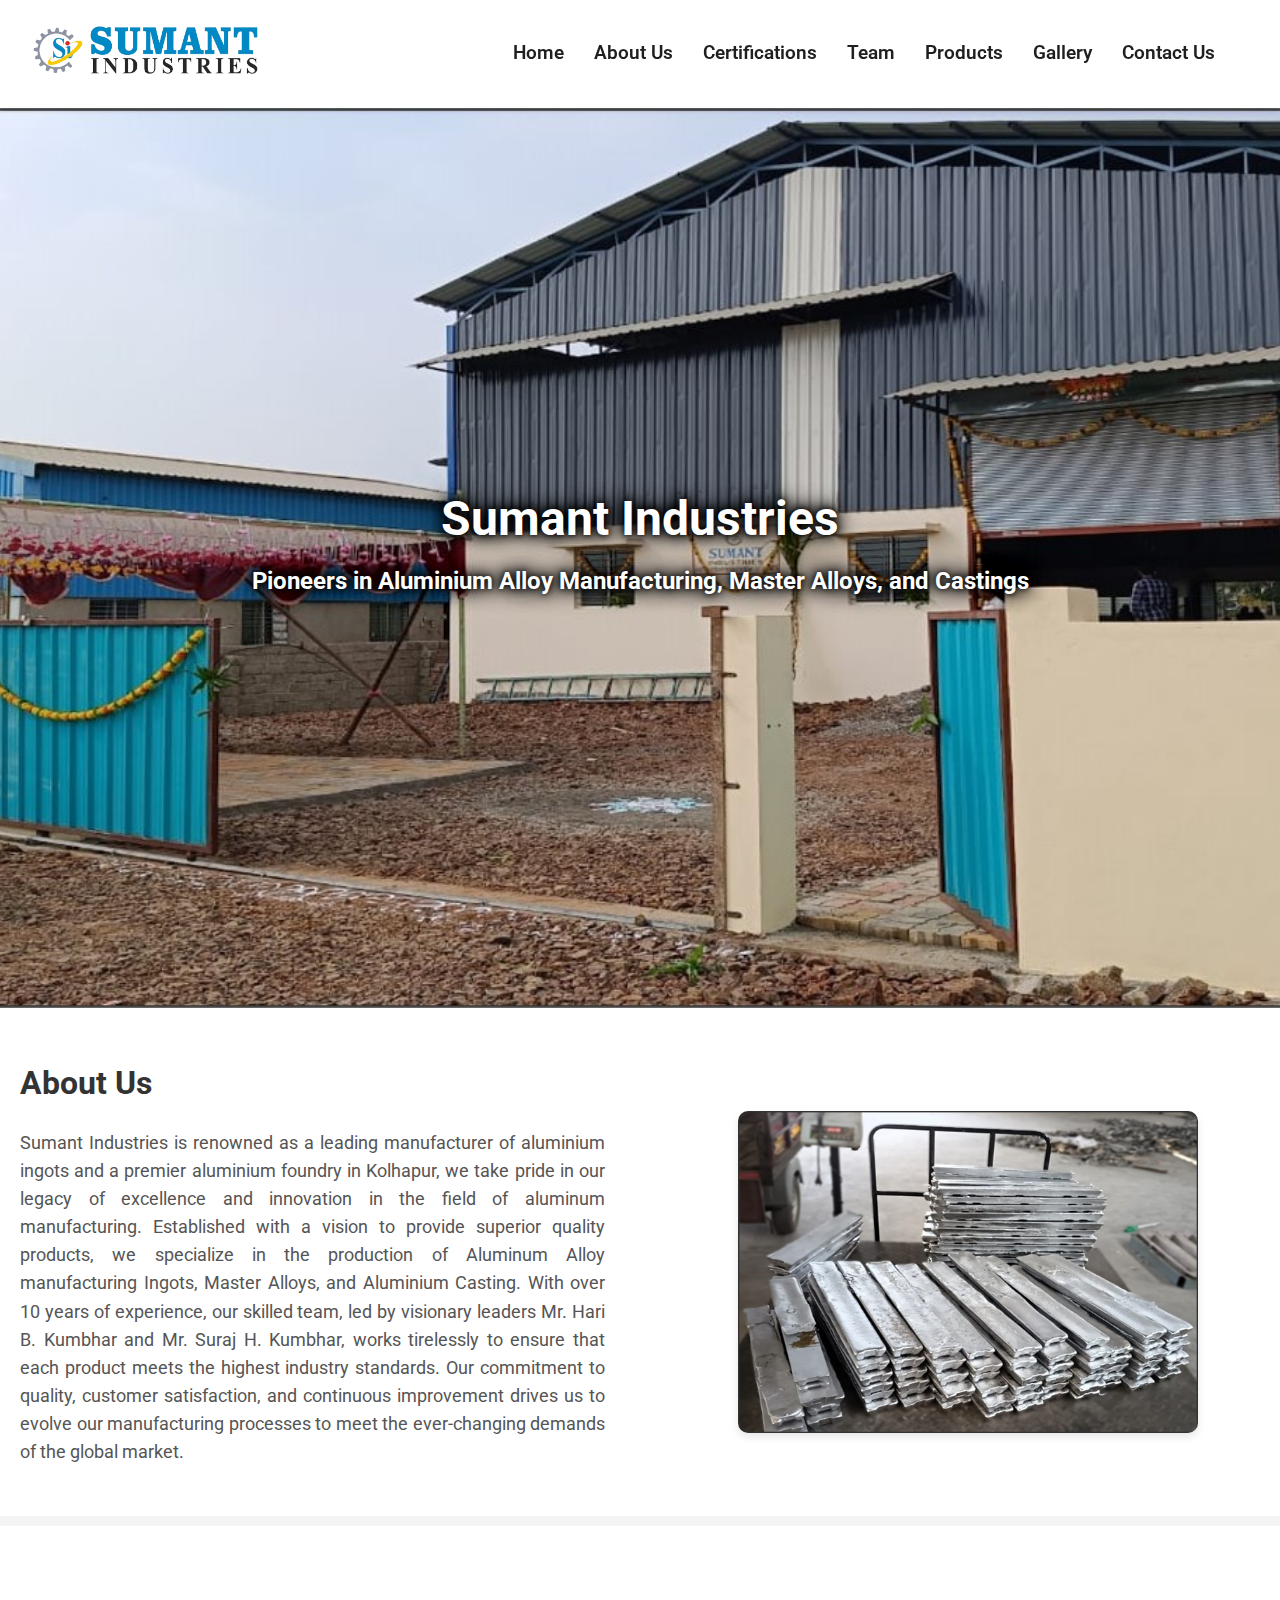
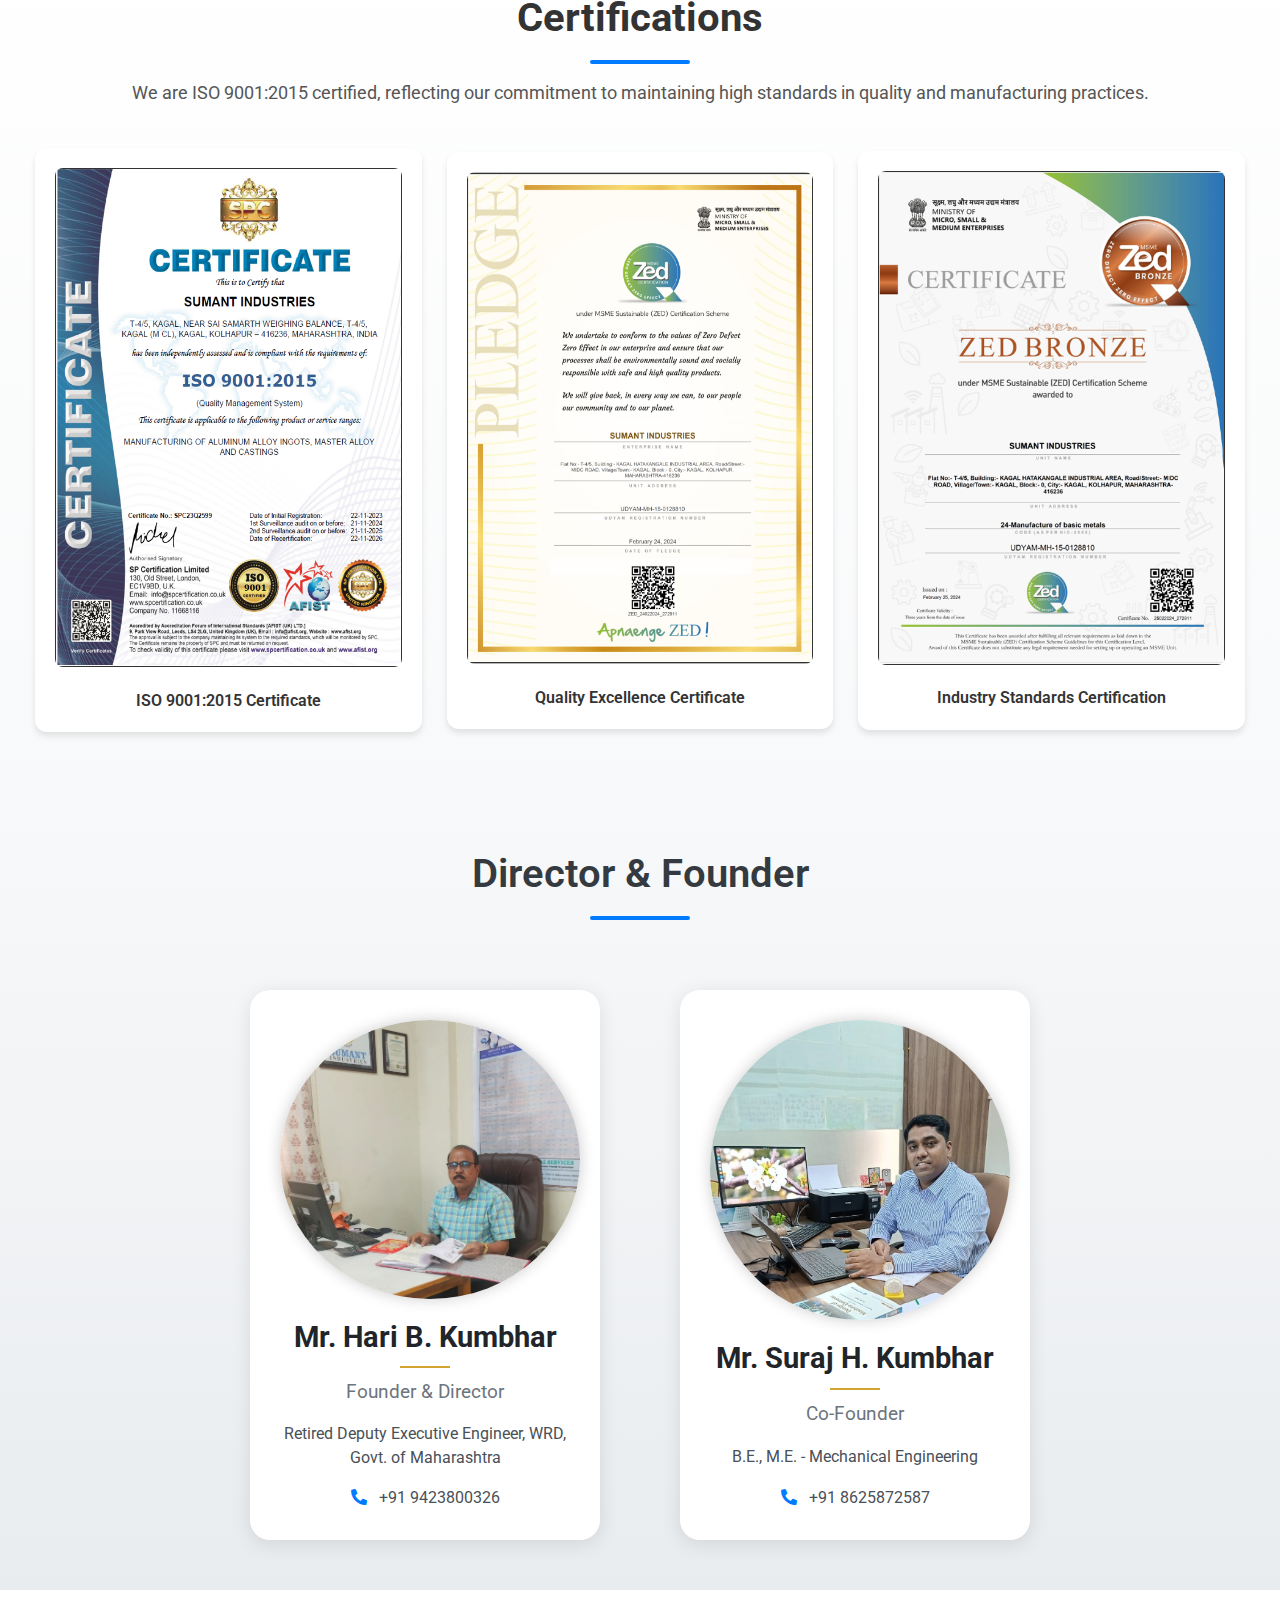
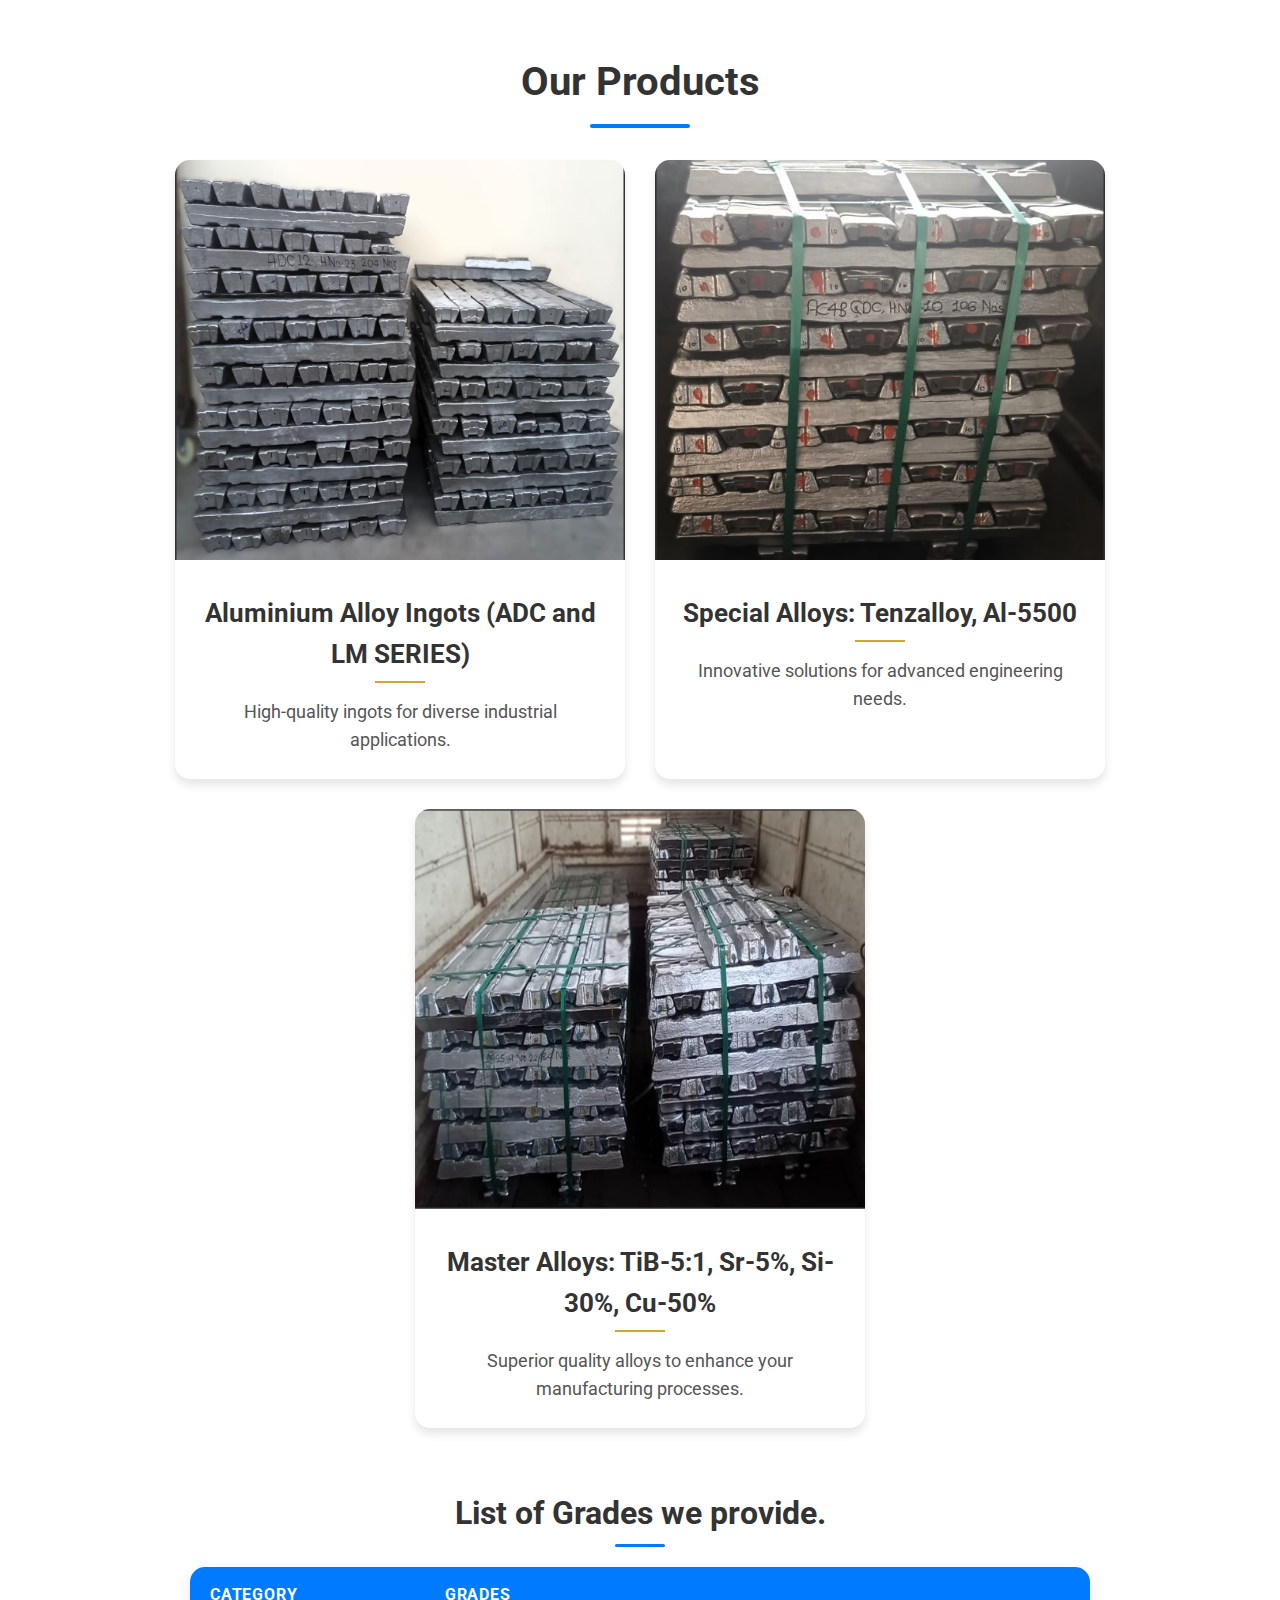
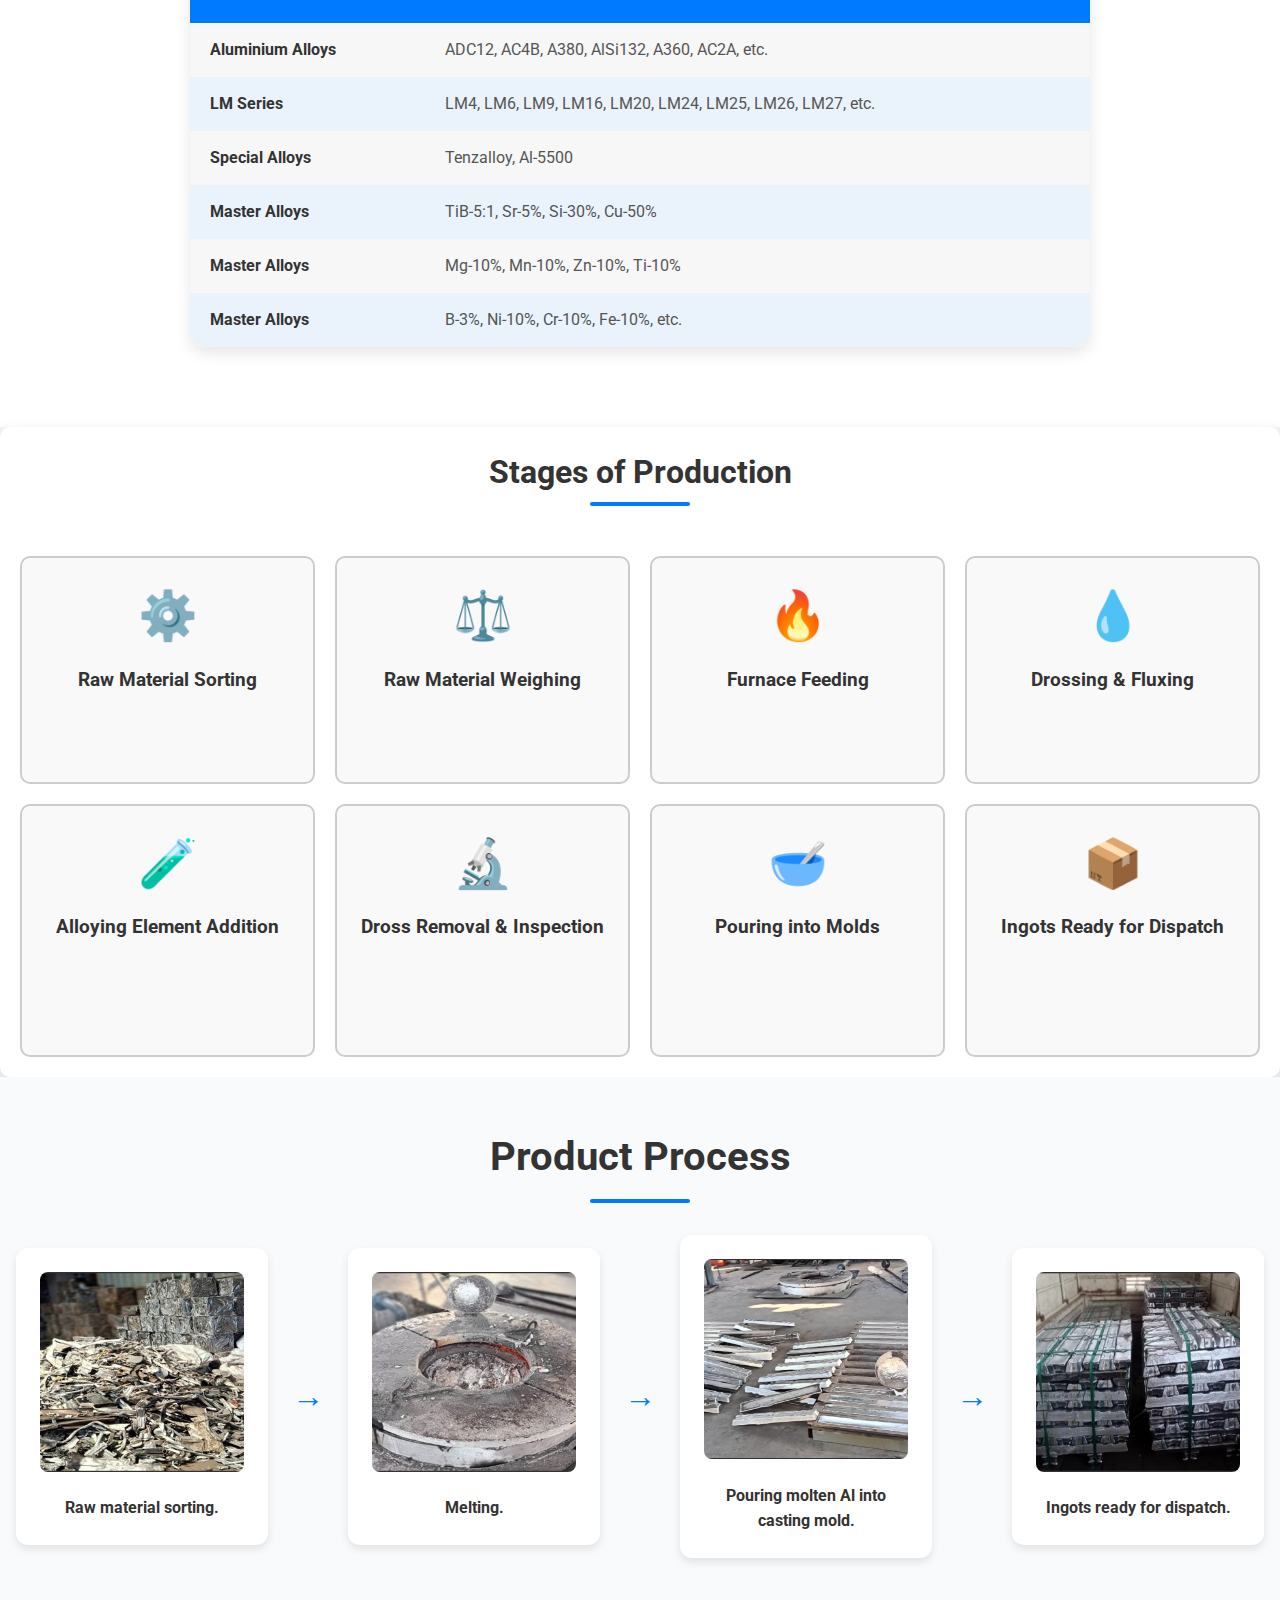
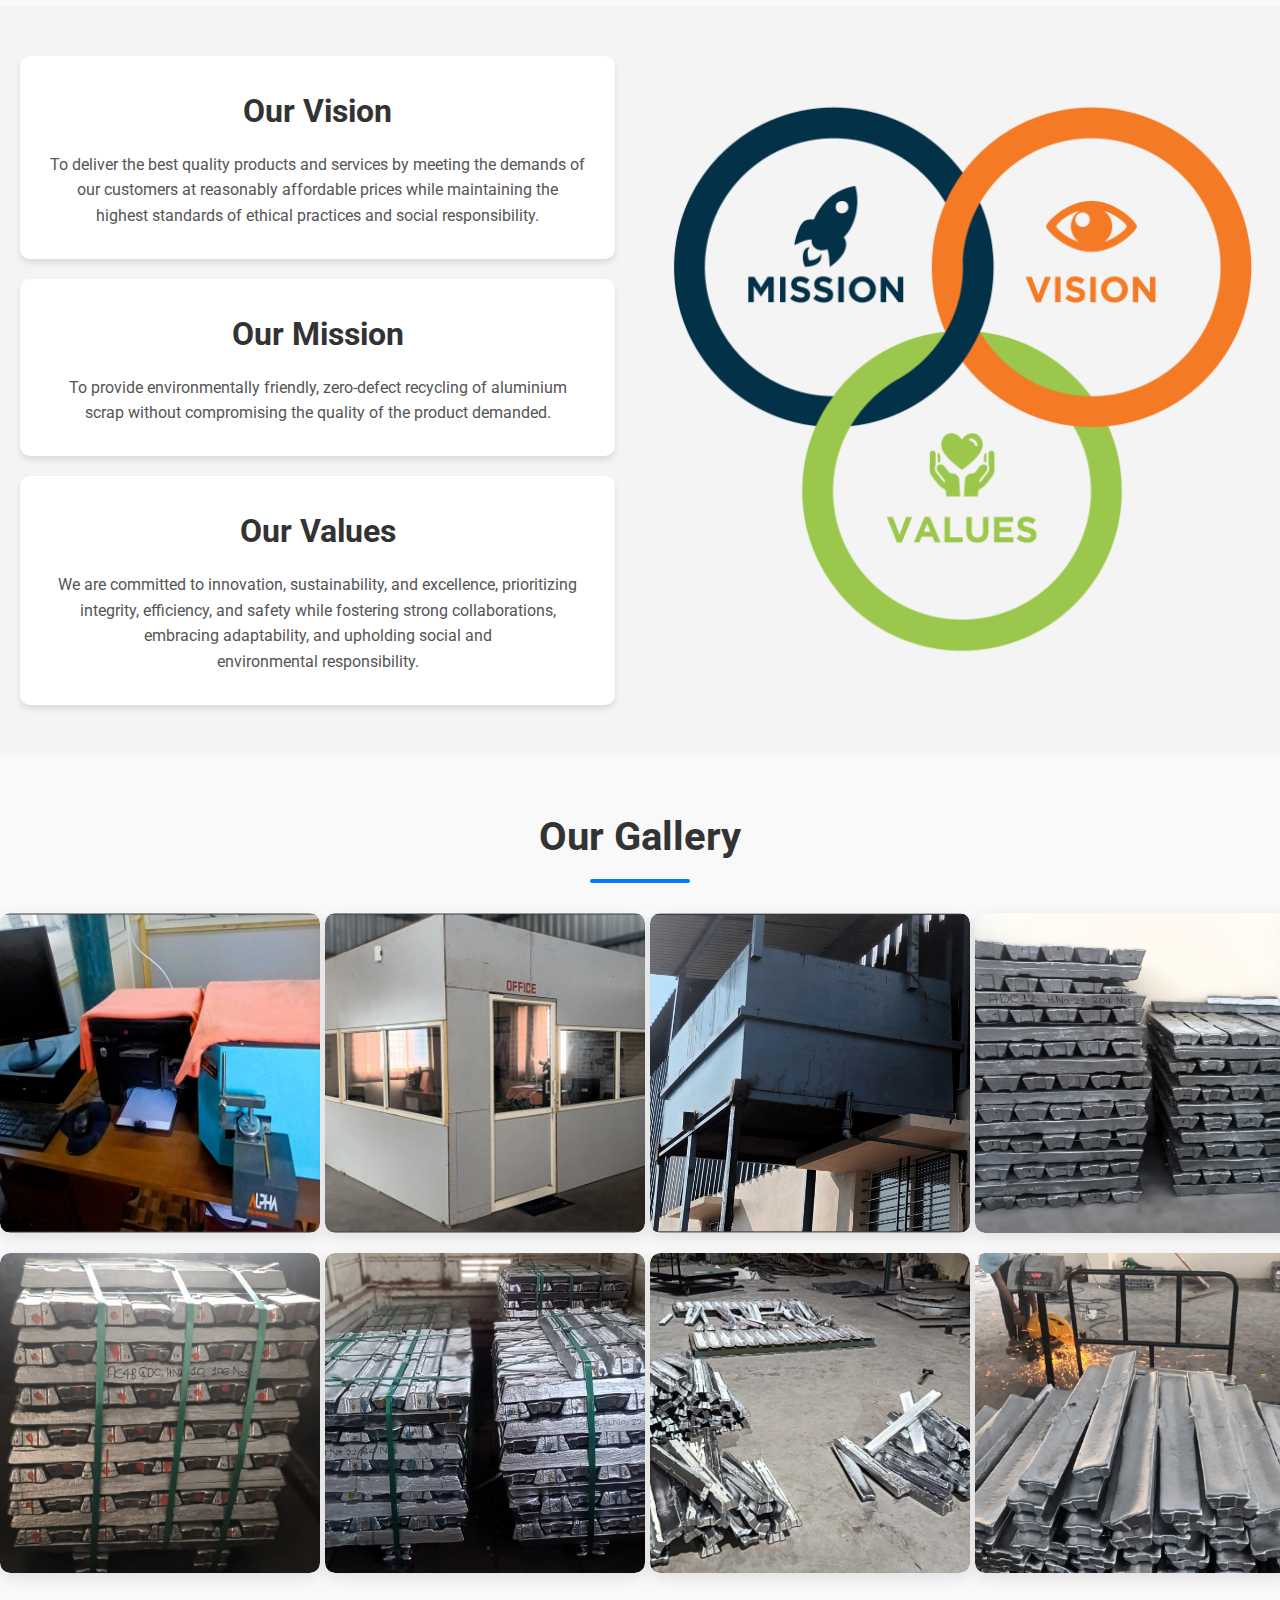
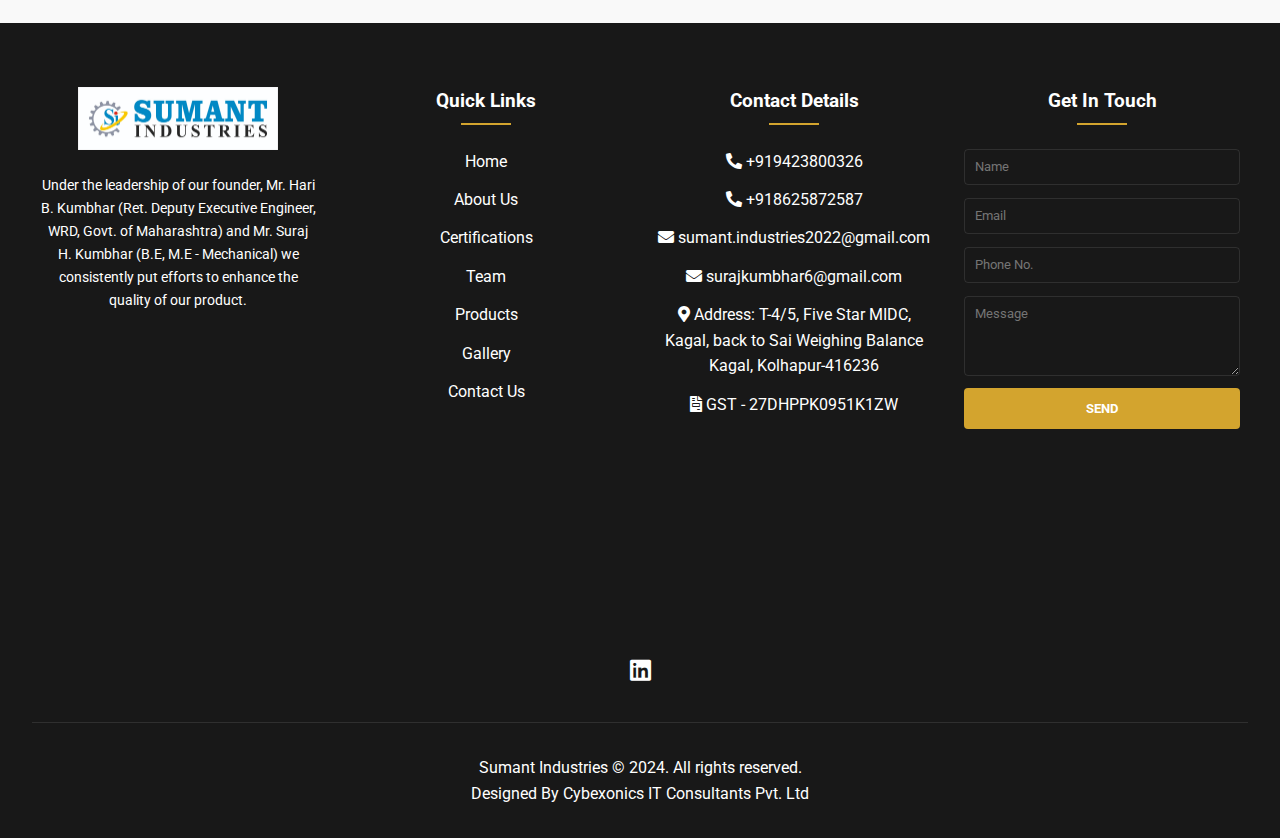
<file: index.html>
<!DOCTYPE html>
<html lang="en">

<head>
    <meta charset="UTF-8">
    <meta name="viewport" content="width=device-width, initial-scale=1.0">
    <title>Sumant Industries | Aluminium Alloy Manufacturer</title>
    <link rel="stylesheet" href="style.css">
    <link rel="icon" href="Images/icon.png">
    <!-- Google Fonts -->
    <link href="https://fonts.googleapis.com/css2?family=Roboto:wght@400;500;700&display=swap" rel="stylesheet">
    <link rel="stylesheet" href="https://cdnjs.cloudflare.com/ajax/libs/font-awesome/5.15.4/css/all.min.css">

</head>

<body>
    <!-- Header Section -->

    <header>
        <div class="navbar">
            <div class="logo">
                <a href="#home">
                    <img src="Images/logo.png" alt="Sumant Industries Logo">
                </a>
            </div>
            <div class="menu-toggle" id="menu-toggle">
                <i class="fas fa-bars"></i>
            </div>
            <nav id="nav">
                <ul>
                    <li><a href="#home">Home</a></li>
                    <li><a href="#about">About Us</a></li>
                    <li><a href="#certifications">Certifications</a></li>
                    <li><a href="#team">Team</a></li>
                    <li><a href="#products">Products</a></li>
                    <li><a href="#gallery">Gallery</a></li>
                    <li><a href="#footer">Contact Us</a></li>
                    <li>
                        <a href="#"></a>
                    </li>
                </ul>
            </nav>
        </div>
    </header>

    <!-- Hero Section -->
    <section id="home" class="hero">
        <div class="hero-content">
            <h1>Sumant Industries</h1>
            <p>Pioneers in Aluminium Alloy Manufacturing, Master Alloys, and Castings </p>
        </div>
    </section>


    <!-- About Section -->
    <section id="about" class="about">
        <div class="about-container">
            <div class="about-text">
                <h2>About Us</h2>
                <p>
                    Sumant Industries is renowned as a leading manufacturer of aluminium ingots and a premier aluminium foundry in Kolhapur, we take pride in our legacy of excellence and innovation in the field of aluminum manufacturing. Established with a vision to provide
                    superior quality products, we specialize in the production of Aluminum Alloy manufacturing Ingots, Master Alloys, and Aluminium Casting. With over 10 years of experience, our skilled team, led by visionary leaders Mr. Hari B. Kumbhar
                    and Mr. Suraj H. Kumbhar, works tirelessly to ensure that each product meets the highest industry standards. Our commitment to quality, customer satisfaction, and continuous improvement drives us to evolve our manufacturing processes
                    to meet the ever-changing demands of the global market.
                </p>
            </div>
            <div class="about-image">
                <img src="Images/about_img.jpg" alt="Company Image">
            </div>
        </div>
    </section>


    <section id="certifications" class="certifications-section">
        <div class="container">
            <h2 class="section-title">Certifications</h2>
            <p class="section-description">
                We are ISO 9001:2015 certified, reflecting our commitment to maintaining high standards in quality and manufacturing practices.
            </p>
            <div class="certifications-grid">
                <div class="certificate-card" onclick="showFullImage('Images/ISO_certificate.png')">
                    <img src="Images/ISO_certificate.png" alt="ISO Certificate">
                    <p>ISO 9001:2015 Certificate</p>
                </div>
                <div class="certificate-card" onclick="showFullImage('Images/zed_cer.png')">
                    <img src="Images/zed_cer.png" alt="Quality Certificate">
                    <p>Quality Excellence Certificate</p>
                </div>
                <div class="certificate-card" onclick="showFullImage('Images/zed_bronz_cer.png')">
                    <img src="Images/zed_bronz_cer.png" alt="Industry Standards Certification">
                    <p>Industry Standards Certification</p>
                </div>
            </div>
        </div>

        <!-- Fullscreen Image Modal -->
        <div id="image-modal" class="image-modal">
            <span class="close-button" onclick="closeFullImage()">×</span>
            <img class="modal-content" id="modal-image" alt="Full Image">
        </div>
    </section>


    <section id="team">
        <h2 class="team-title">Director & Founder</h2>
        <div class="team-grid">
            <div class="team-member">
                <div class="team-photo-container">
                    <img src="Images/founder.jpg" alt="Mr. Hari B. Kumbhar" class="team-photo" />
                </div>
                <h3>Mr. Hari B. Kumbhar</h3>
                <p class="role">Founder & Director</p>
                <p>Retired Deputy Executive Engineer, WRD, Govt. of Maharashtra</p>
                <div class="contact-info">
                    <a href="tel:+91 9423800326">
                        <i class="fas fa-phone-alt"></i> <span>+91 9423800326</span>
                    </a>
                </div>
            </div>
            <div class="team-member">
                <div class="team-photo-container">
                    <img src="Images/cofouder.jpg" alt="Mr. Suraj H. Kumbhar" class="team-photo" />
                </div>
                <h3>Mr. Suraj H. Kumbhar</h3>
                <p class="role">Co-Founder</p>
                <p>B.E., M.E. - Mechanical Engineering</p>
                <div class="contact-info">
                    <a href="tel:+91 8625872587">
                        <i class="fas fa-phone-alt"></i> <span>+91 8625872587</span>
                    </a>
                </div>
            </div>
        </div>
    </section>

    <!-- Products Section -->
    <section id="products">
        <h2 class="section-heading">Our Products</h2>
        <div class="products">
            <div class="product-card">
                <img src="Images/product_img.jpg" alt="Aluminium Alloy Ingots">
                <div class="product-content">
                    <h3 class="product-title">Aluminium Alloy Ingots (ADC and LM SERIES)</h3>
                    <p class="product-description">High-quality ingots for diverse industrial applications.</p>
                </div>
            </div>
            <div class="product-card">
                <img src="Images/product_img2.jpg" alt="Special Alloys">
                <div class="product-content">
                    <h3 class="product-title">Special Alloys: Tenzalloy, Al-5500</h3>
                    <p class="product-description">Innovative solutions for advanced engineering needs.</p>
                </div>
            </div>
            <div class="product-card">
                <img src="Images/product_img3.jpg" alt="Master Alloys">
                <div class="product-content">
                    <h3 class="product-title">Master Alloys: TiB-5:1, Sr-5%, Si-30%, Cu-50%</h3>
                    <p class="product-description">Superior quality alloys to enhance your manufacturing processes.</p>
                </div>
            </div>
        </div>
        <div class="extra-content">
            <h3 class="table-heading">List of Grades we provide.</h3>
            <table class="modern-table">
                <thead>
                    <tr>
                        <th>Category</th>
                        <th>Grades</th>
                    </tr>
                </thead>
                <tbody>
                    <tr>
                        <td>Aluminium Alloys</td>
                        <td>ADC12, AC4B, A380, AlSi132, A360, AC2A, etc.</td>
                    </tr>
                    <tr>
                        <td>LM Series</td>
                        <td>LM4, LM6, LM9, LM16, LM20, LM24, LM25, LM26, LM27, etc.</td>
                    </tr>
                    <tr>
                        <td>Special Alloys</td>
                        <td>Tenzalloy, Al-5500</td>
                    </tr>
                    <tr>
                        <td>Master Alloys</td>
                        <td>TiB-5:1, Sr-5%, Si-30%, Cu-50%</td>
                    </tr>
                    <tr>
                        <td>Master Alloys</td>
                        <td>Mg-10%, Mn-10%, Zn-10%, Ti-10%</td>
                    </tr>
                    <tr>
                        <td>Master Alloys</td>
                        <td>B-3%, Ni-10%, Cr-10%, Fe-10%, etc.</td>
                    </tr>
                </tbody>
            </table>
        </div>
    </section>
    <!-- Stages of Production -->
    <div class="production-stages-container">
        <h3>Stages of Production</h3>
        <div class="stage-container">
            <div class="stage-card" onclick="toggleDetails(this)">
                <div class="stage-icon">⚙️</div>
                <h4>Raw Material Sorting</h4>
                <p class="stage-description">Sorting raw materials for quality control and consistency.</p>
            </div>
            <div class="stage-card" onclick="toggleDetails(this)">
                <div class="stage-icon">⚖️</div>
                <h4>Raw Material Weighing</h4>
                <p class="stage-description">Weighing raw materials for perfect alloy composition.</p>
            </div>
            <div class="stage-card" onclick="toggleDetails(this)">
                <div class="stage-icon">🔥</div>
                <h4>Furnace Feeding</h4>
                <p class="stage-description">Feeding raw materials into the furnace for melting.</p>
            </div>
            <div class="stage-card" onclick="toggleDetails(this)">
                <div class="stage-icon">💧</div>
                <h4>Drossing & Fluxing</h4>
                <p class="stage-description">Removing impurities from the molten aluminum.</p>
            </div>
            <div class="stage-card" onclick="toggleDetails(this)">
                <div class="stage-icon">🧪</div>
                <h4>Alloying Element Addition</h4>
                <p class="stage-description">Adding elements like Si, Cu, Mg to achieve the desired alloy composition.</p>
            </div>
            <div class="stage-card" onclick="toggleDetails(this)">
                <div class="stage-icon">🔬</div>
                <h4>Dross Removal & Inspection</h4>
                <p class="stage-description">Inspecting the molten alloy and removing any remaining dross.</p>
            </div>
            <div class="stage-card" onclick="toggleDetails(this)">
                <div class="stage-icon">🥣</div>
                <h4>Pouring into Molds</h4>
                <p class="stage-description">Pouring molten aluminum into molds to form ingots.</p>
            </div>
            <div class="stage-card" onclick="toggleDetails(this)">
                <div class="stage-icon">📦</div>
                <h4>Ingots Ready for Dispatch</h4>
                <p class="stage-description">Inspecting and preparing the final aluminum ingots for delivery.</p>
            </div>
        </div>
    </div>


    <!-- Product Process Section -->
    <section id="product-process" class="product-process-section">
        <h2 class="section-heading">Product Process</h2>
        <div class="process-grid">
            <!-- Stage 1 -->
            <div class="process-card">
                <img src="Images/production_stage_1.jpg" alt="Melting" class="process-image">
                <p class="process-description">Raw material sorting.</p>
            </div>
            <div class="arrow">→</div>
            <!-- Stage 2 -->
            <div class="process-card">
                <img src="Images/production_stage_2.jpg" alt="Melting" class="process-image">
                <p class="process-description">Melting.</p>
            </div>
            <div class="arrow">→</div>
            <!-- Stage 3 -->
            <div class="process-card">
                <img src="Images/production_stage_3.jpg" alt="Pouring" class="process-image">
                <p class="process-description">Pouring molten Al into casting mold.</p>
            </div>
            <div class="arrow">→</div>
            <!-- Stage 4 -->
            <div class="process-card">
                <img src="Images/production_stage_4.jpg" alt="Dispatch" class="process-image">
                <p class="process-description">Ingots ready for dispatch.</p>
            </div>
        </div>
    </section>





    <!-- Vision Section -->
    <section class="vision-mission-section">
        <!-- Column for Cards -->
        <div class="card-container">
            <div class="card">
                <h2>Our Vision</h2>
                <p>To deliver the best quality products and services by meeting the demands of our customers at reasonably affordable prices while maintaining the highest standards of ethical practices and social responsibility.</p>
            </div>
            <div class="card">
                <h2>Our Mission</h2>
                <p>To provide environmentally friendly, zero-defect recycling of aluminium scrap without compromising the quality of the product demanded.</p>
            </div>
            <div class="card">
                <h2>Our Values</h2>
                <p>We are committed to innovation, sustainability, and excellence, prioritizing integrity, efficiency, and safety while fostering strong collaborations, embracing adaptability, and upholding social and environmental responsibility.</p>
            </div>
        </div>

        <!-- Column for Image -->
        <div class="vision-image">
            <img src="Images/vision.png" alt="Vision and Mission Image">
        </div>
    </section>

    <section id="gallery" class="gallery-section">
        <h2>Our Gallery</h2>
        <div class="gallery-container">
            <div class="gallery-item">
                <img src="Images/machine.jpg" alt="Gallery Image 1">
            </div>
            <div class="gallery-item">
                <img src="Images/office.jpg" alt="Gallery Image 1">
            </div>
            <div class="gallery-item">
                <img src="Images/tank.jpg" alt="Gallery Image 1">
            </div>
            <div class="gallery-item">
                <img src="Images/gall1.jpg" alt="Gallery Image 1">
            </div>
            <div class="gallery-item">
                <img src="Images/gall2.jpg" alt="Gallery Image 2">
            </div>
            <div class="gallery-item">
                <img src="Images/gall3.jpg" alt="Gallery Image 3">
            </div>

            <div class="gallery-item">
                <img src="Images/gall5.jpg" alt="Gallery Image 5">
            </div>
            <div class="gallery-item">
                <img src="Images/gall6.jpg" alt="Gallery Image 6">
            </div>
        </div>
    </section>



    <!-- Footer -->
    <footer id="footer" class="footer">
        <div class=" footer-container">
            <!-- Company Info -->
            <div class="company-info">
                <img src="Images/logo1.jpg" alt="Ekadanta Metal Alloys" class="logo">
                <p class="company-desc">
                    Under the leadership of our founder, Mr. Hari B. Kumbhar (Ret. Deputy Executive Engineer, WRD, Govt. of Maharashtra) and Mr. Suraj H. Kumbhar (B.E, M.E - Mechanical) we consistently put efforts to enhance the quality of our product.
                </p>
                <!-- Map -->
                <div class="company-map">
                    <iframe src="https://www.google.com/maps/embed?pb=!1m18!1m12!1m3!1d794!2d74.3493738!3d16.6208401!2m3!1f0!2f0!3f0!3m2!1i1024!2i768!4f13.1!3m3!1m2!1s0x3bc0fd0770bcf5c9%3A0x1d1a17887b6c0474!2sSumant%20Industries!5e0!3m2!1sen!2sin!4v1234567890" width="600"
                        height="450" style="border:0;" allowfullscreen="" loading="lazy" referrerpolicy="no-referrer-when-downgrade"></iframe>
                </div>


            </div>

            <!-- Quick Links -->
            <div class="quick-links">
                <h3>Quick Links</h3>
                <ul>
                    <li><a href="#home">Home</a></li>
                    <li><a href="#about">About Us</a></li>
                    <li><a href="#certifications">Certifications</a></li>
                    <li><a href="#team">Team</a></li>
                    <li><a href="#products">Products</a></li>
                    <li><a href="#gallery">Gallery</a></li>
                    <li><a href="#footer">Contact Us</a></li>
                </ul>
            </div>

            <!-- Contact Details -->
            <div class="contact-details">
                <h3>Contact Details</h3>
                <ul>
                    <li>
                        <i class="fas fa-phone-alt"></i> <a href="tel:+919423800326">+919423800326 </a>
                    </li>
                    <li>
                        <i class="fas fa-phone-alt"></i> <a href="tel:+918625872587">+918625872587 </a>
                    </li>

                    <li>
                        <i class="fas fa-envelope"></i> <a href="mailto:sumant.industries2022@gmail.com">sumant.industries2022@gmail.com</a>
                    </li>
                    <li>
                        <i class="fas fa-envelope"></i> <a href="mailto:surajkumbhar6@gmail.com">surajkumbhar6@gmail.com</a>
                    </li>
                    <li>
                        <i class="fas fa-map-marker-alt"></i><a href="https://maps.app.goo.gl/pUH68XoGpPdeq7MW6"> Address: T-4/5, Five Star MIDC, Kagal, back to Sai Weighing Balance Kagal, Kolhapur-416236</a>
                    </li>
                    <li>
                        <i class="fas fa-file-invoice"></i> GST - 27DHPPK0951K1ZW
                    </li>
                </ul>
            </div>

            <!-- Contact Form -->
            <div class="get-in-touch">
                <h3>Get In Touch</h3>
                <form class="contact-form">
                    <input type="text" placeholder="Name" required>
                    <input type="email" placeholder="Email" required>
                    <input type="tel" placeholder="Phone No." required>
                    <textarea placeholder="Message" required></textarea>
                    <button type="submit" class="send-btn">SEND</button>
                </form>
            </div>
        </div>

        <!-- Social Links -->
        <div class="social-links">
            <a href="https://www.linkedin.com/company/sumant-industries/" aria-label="LinkedIn"><i class="fab fa-linkedin"></i></a>
        </div>

        <!-- Copyright -->
        <div class="copyright">
            <p>Sumant Industries © 2024. All rights reserved. <br/> Designed By <a href="https://www.cybexonics.com/" target="_blank" aria-label="LinkedIn">Cybexonics IT Consultants Pvt. Ltd</a></p>
        </div>
    </footer>

    <script>
        const menuToggle = document.getElementById('menu-toggle');
        const nav = document.getElementById('nav');

        menuToggle.addEventListener('click', () => {
            nav.classList.toggle('active');
        });


        document.querySelector(".contact-form").addEventListener("submit", function(e) {
            e.preventDefault();

            const name = document.querySelector('input[placeholder="Name"]').value.trim();
            const email = document.querySelector('input[placeholder="Email"]').value.trim();
            const phone = document.querySelector('input[placeholder="Phone No."]').value.trim();
            const message = document.querySelector('textarea[placeholder="Message"]').value.trim();

            if (!name || !email || !phone || !message) {
                alert("Please fill in all the fields.");
                return;
            }
            const whatsappMessage = `Hello, here are my details:
  Name: ${name}
  Email: ${email}
  Phone: ${phone}
  Message: ${message}`;

            const encodedMessage = encodeURIComponent(whatsappMessage);
            const whatsappNumber = "918625872587";
            const whatsappURL = `https://wa.me/${whatsappNumber}?text=${encodedMessage}`;
            window.open(whatsappURL, "_blank");
        });

        function showFullImage(imageSrc) {
            const modal = document.getElementById('image-modal');
            const modalImage = document.getElementById('modal-image');
            modalImage.src = imageSrc;
            modal.style.display = 'flex';
        }

        function closeFullImage() {
            const modal = document.getElementById('image-modal');
            modal.style.display = 'none';
        }
    </script>

</body>

</html>
</file>
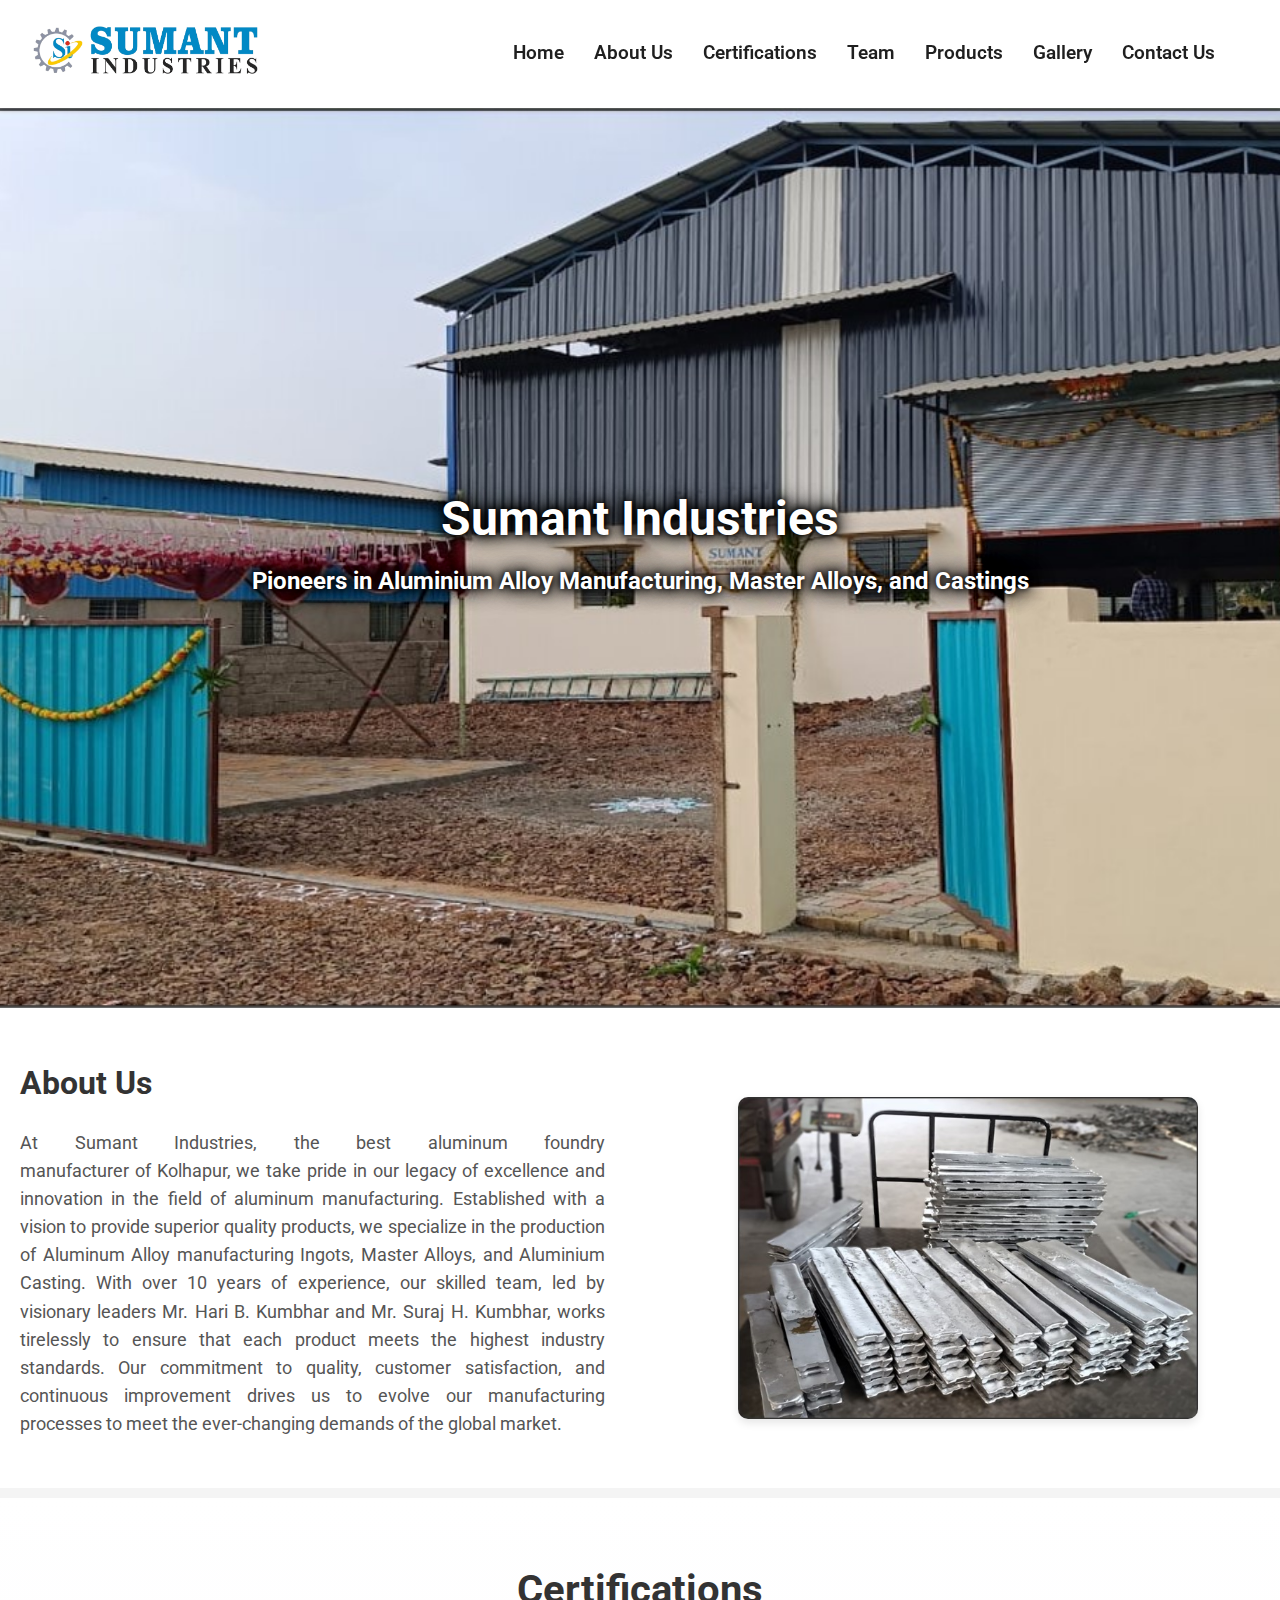
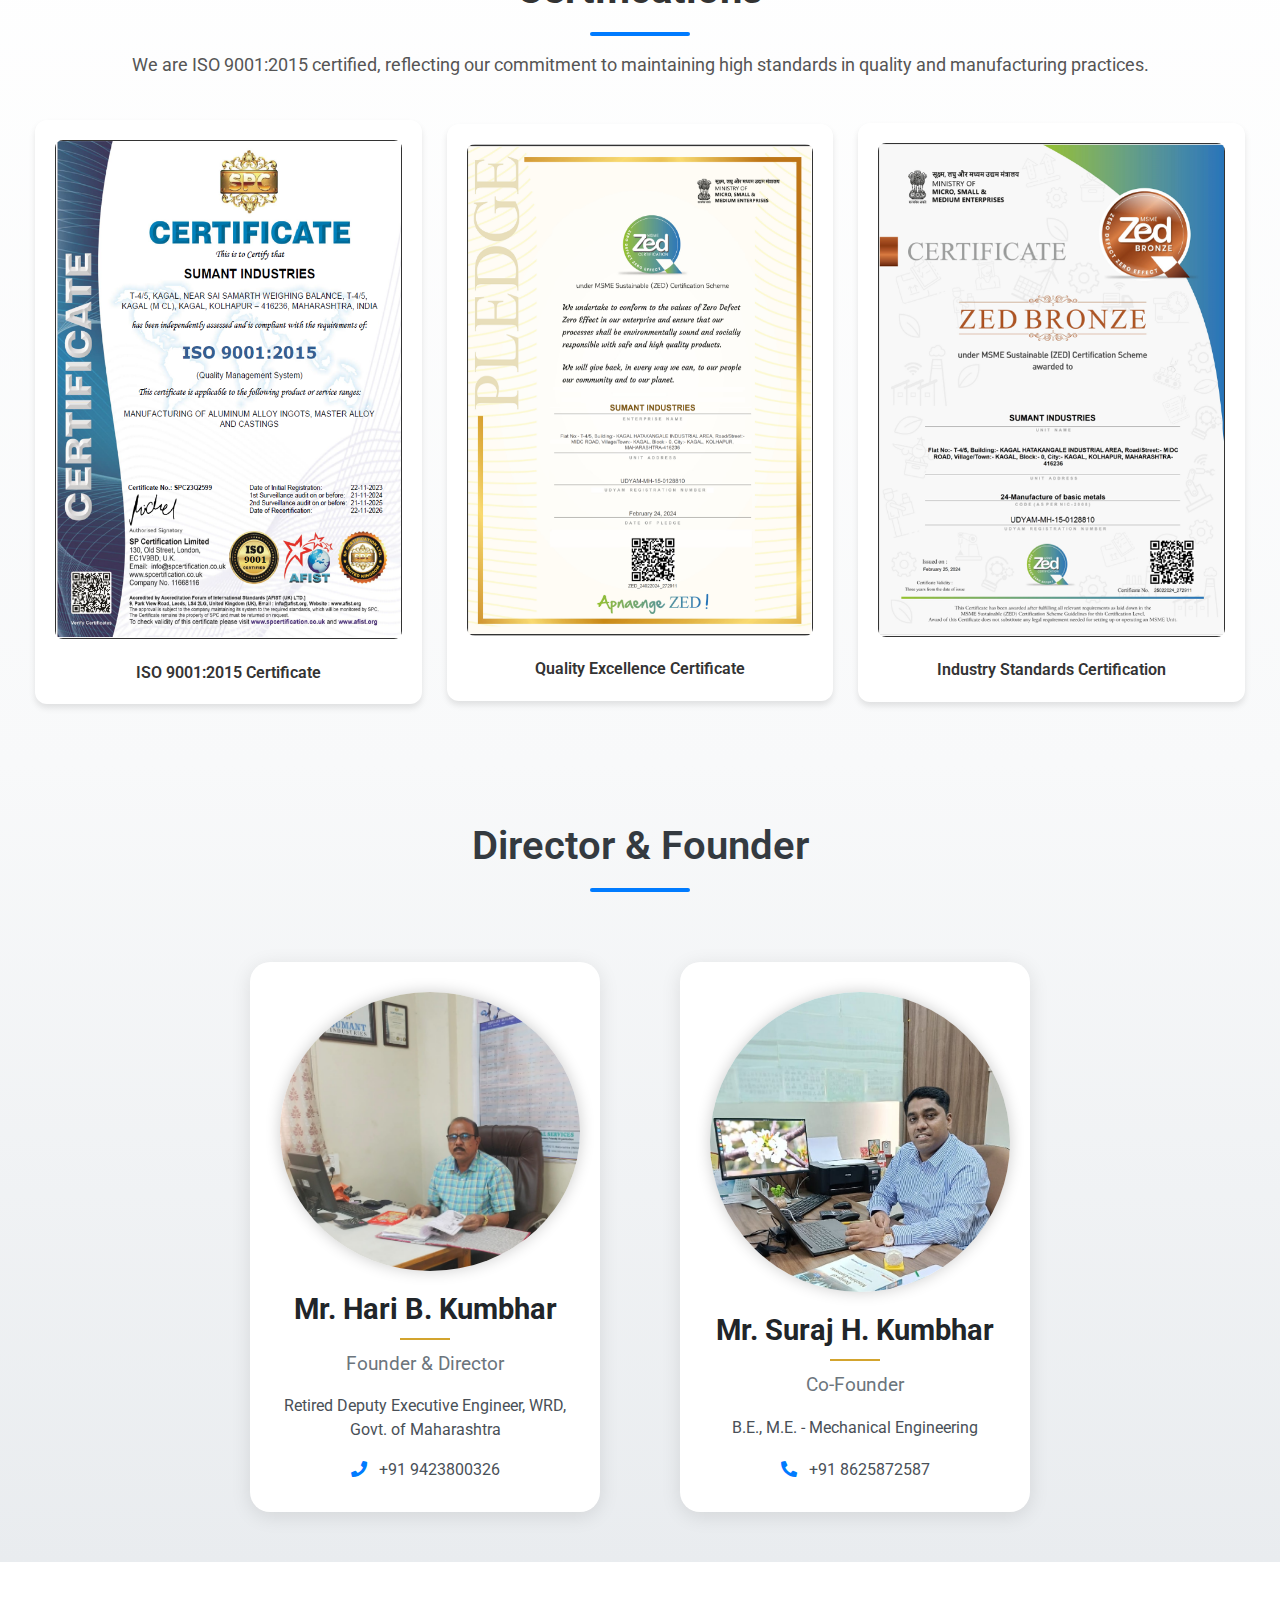
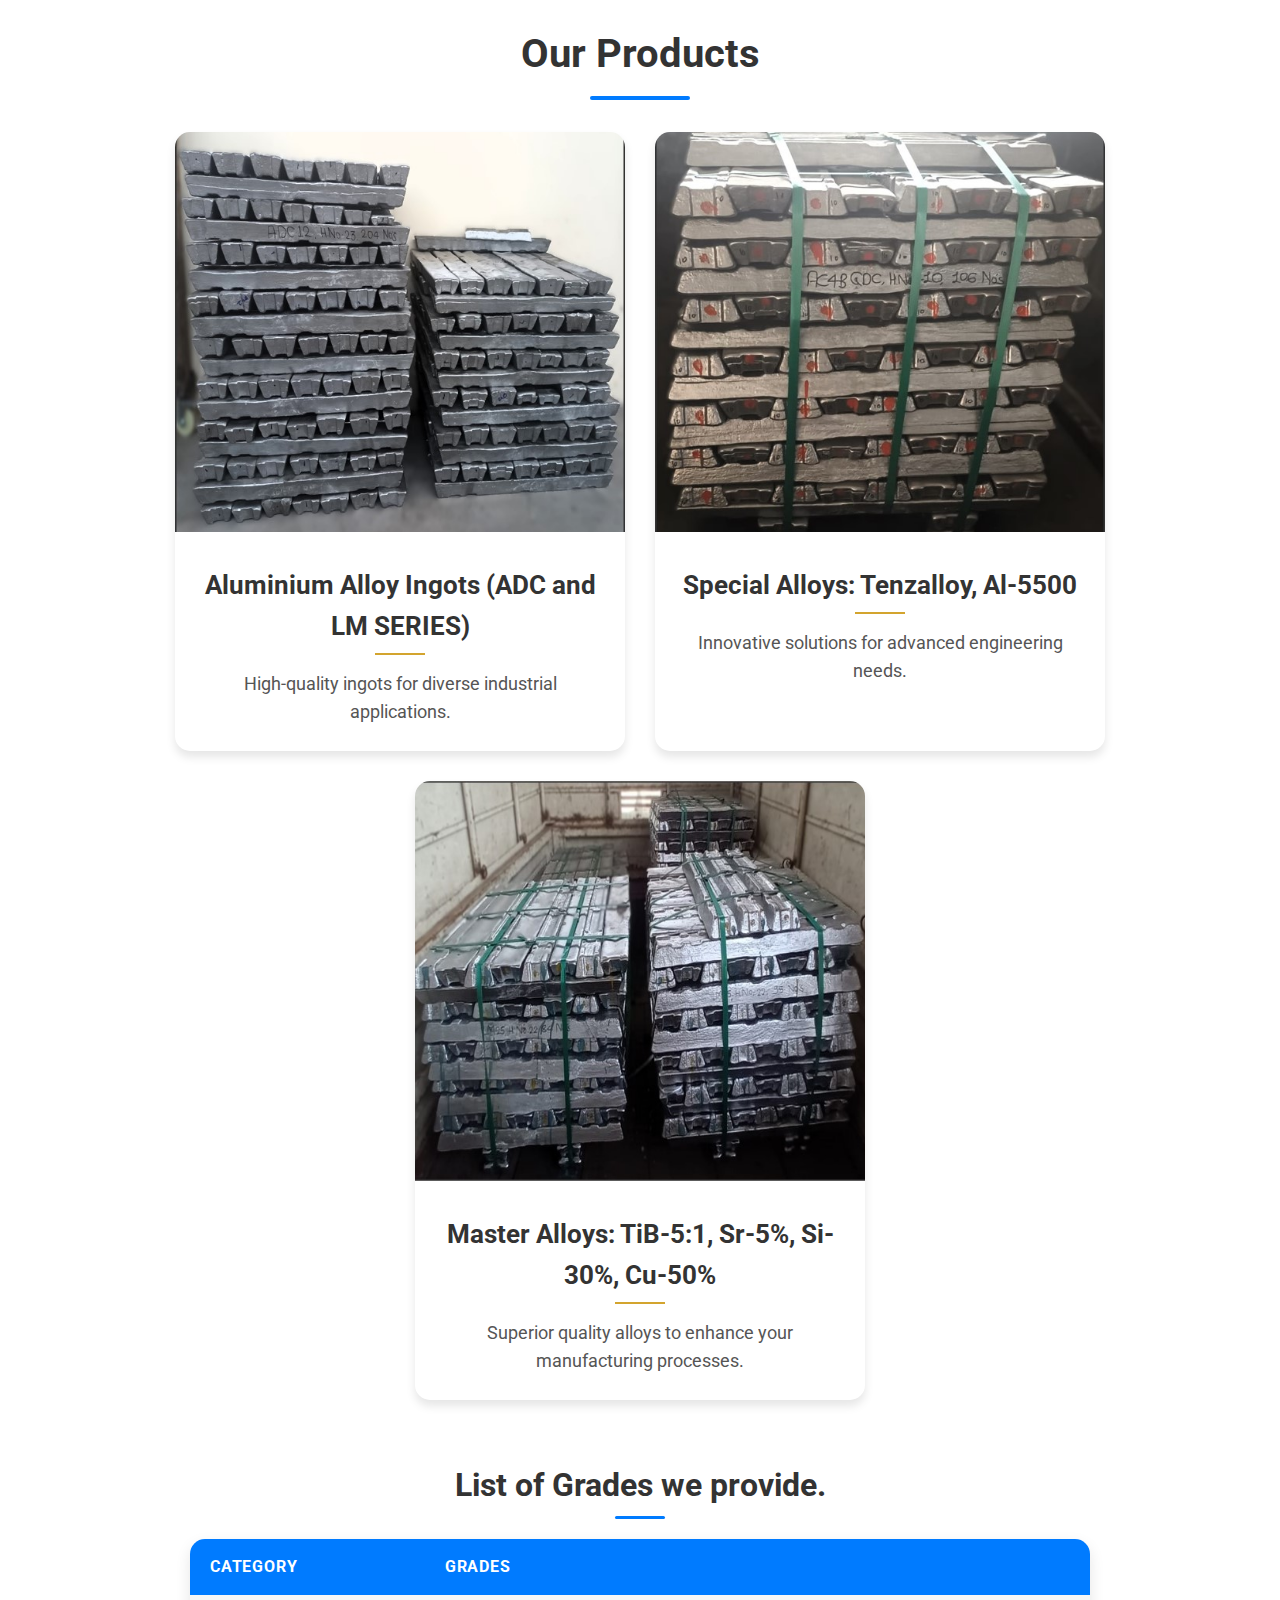
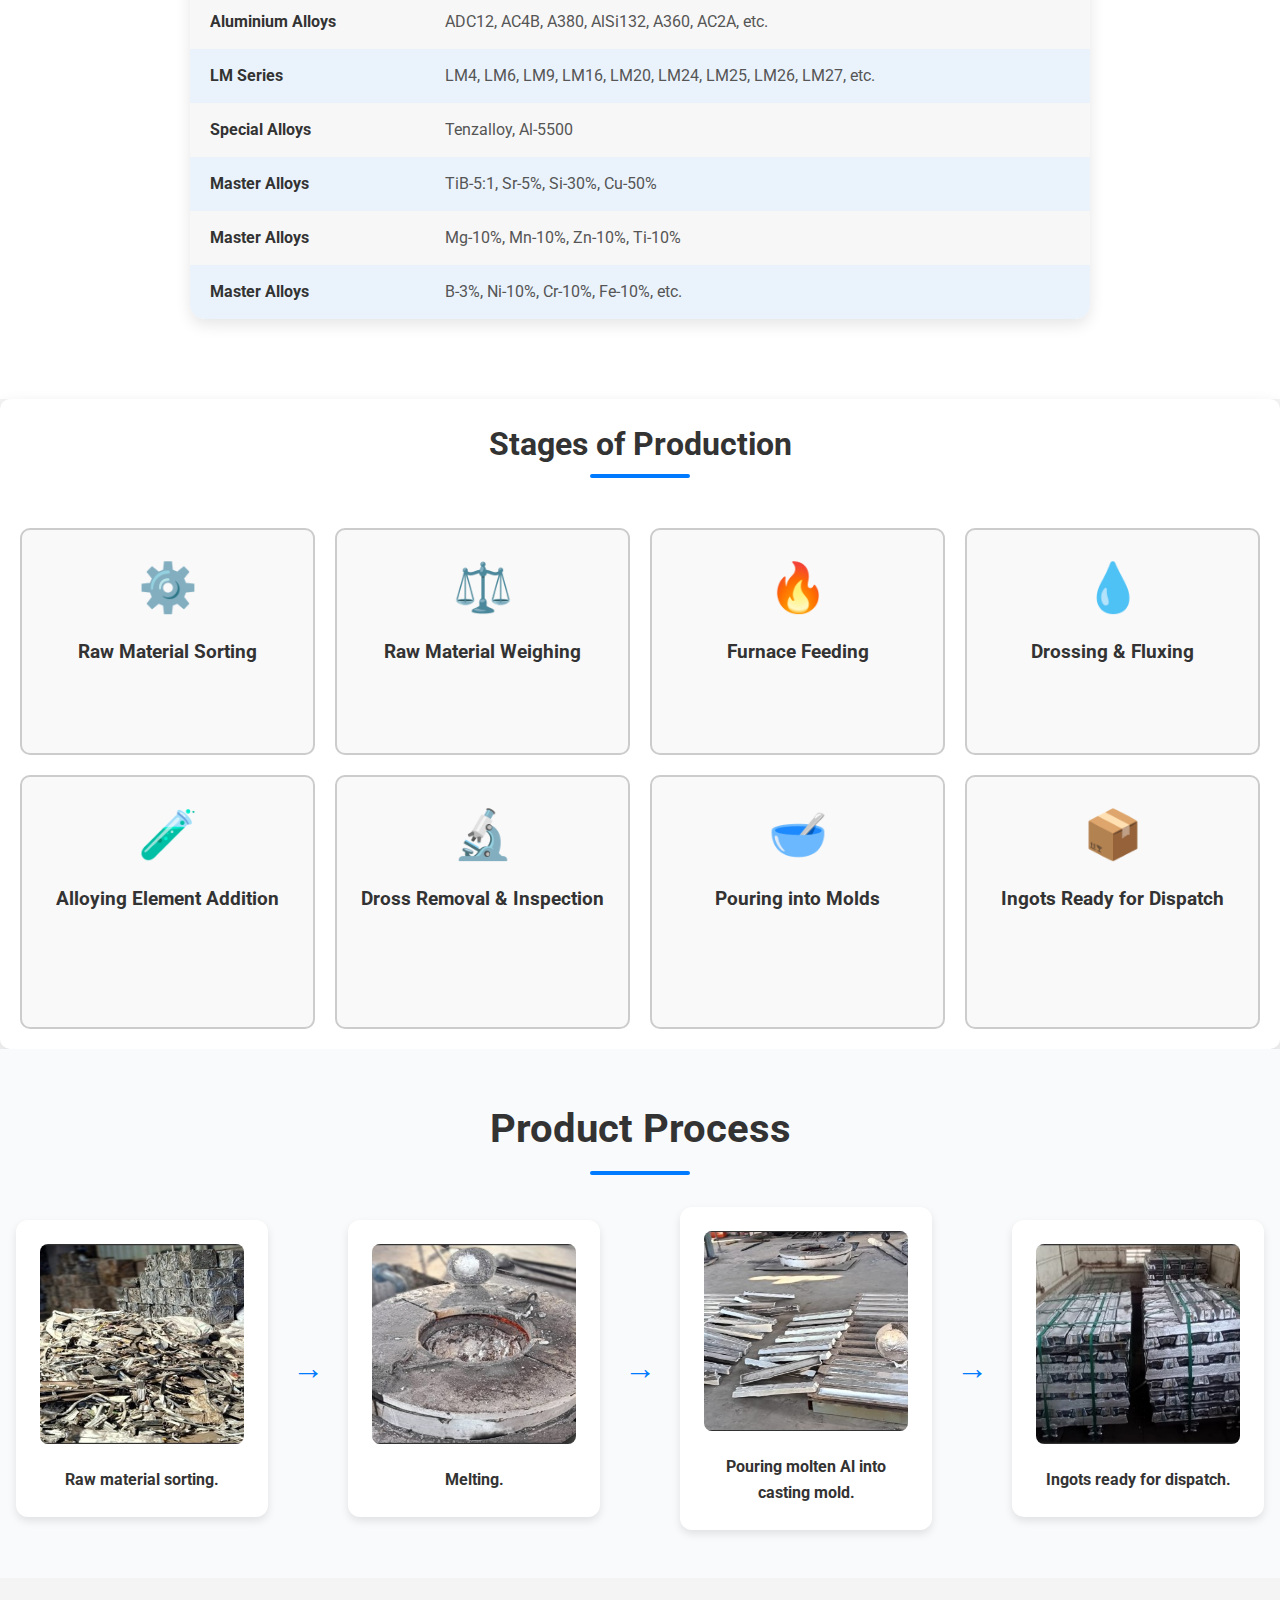
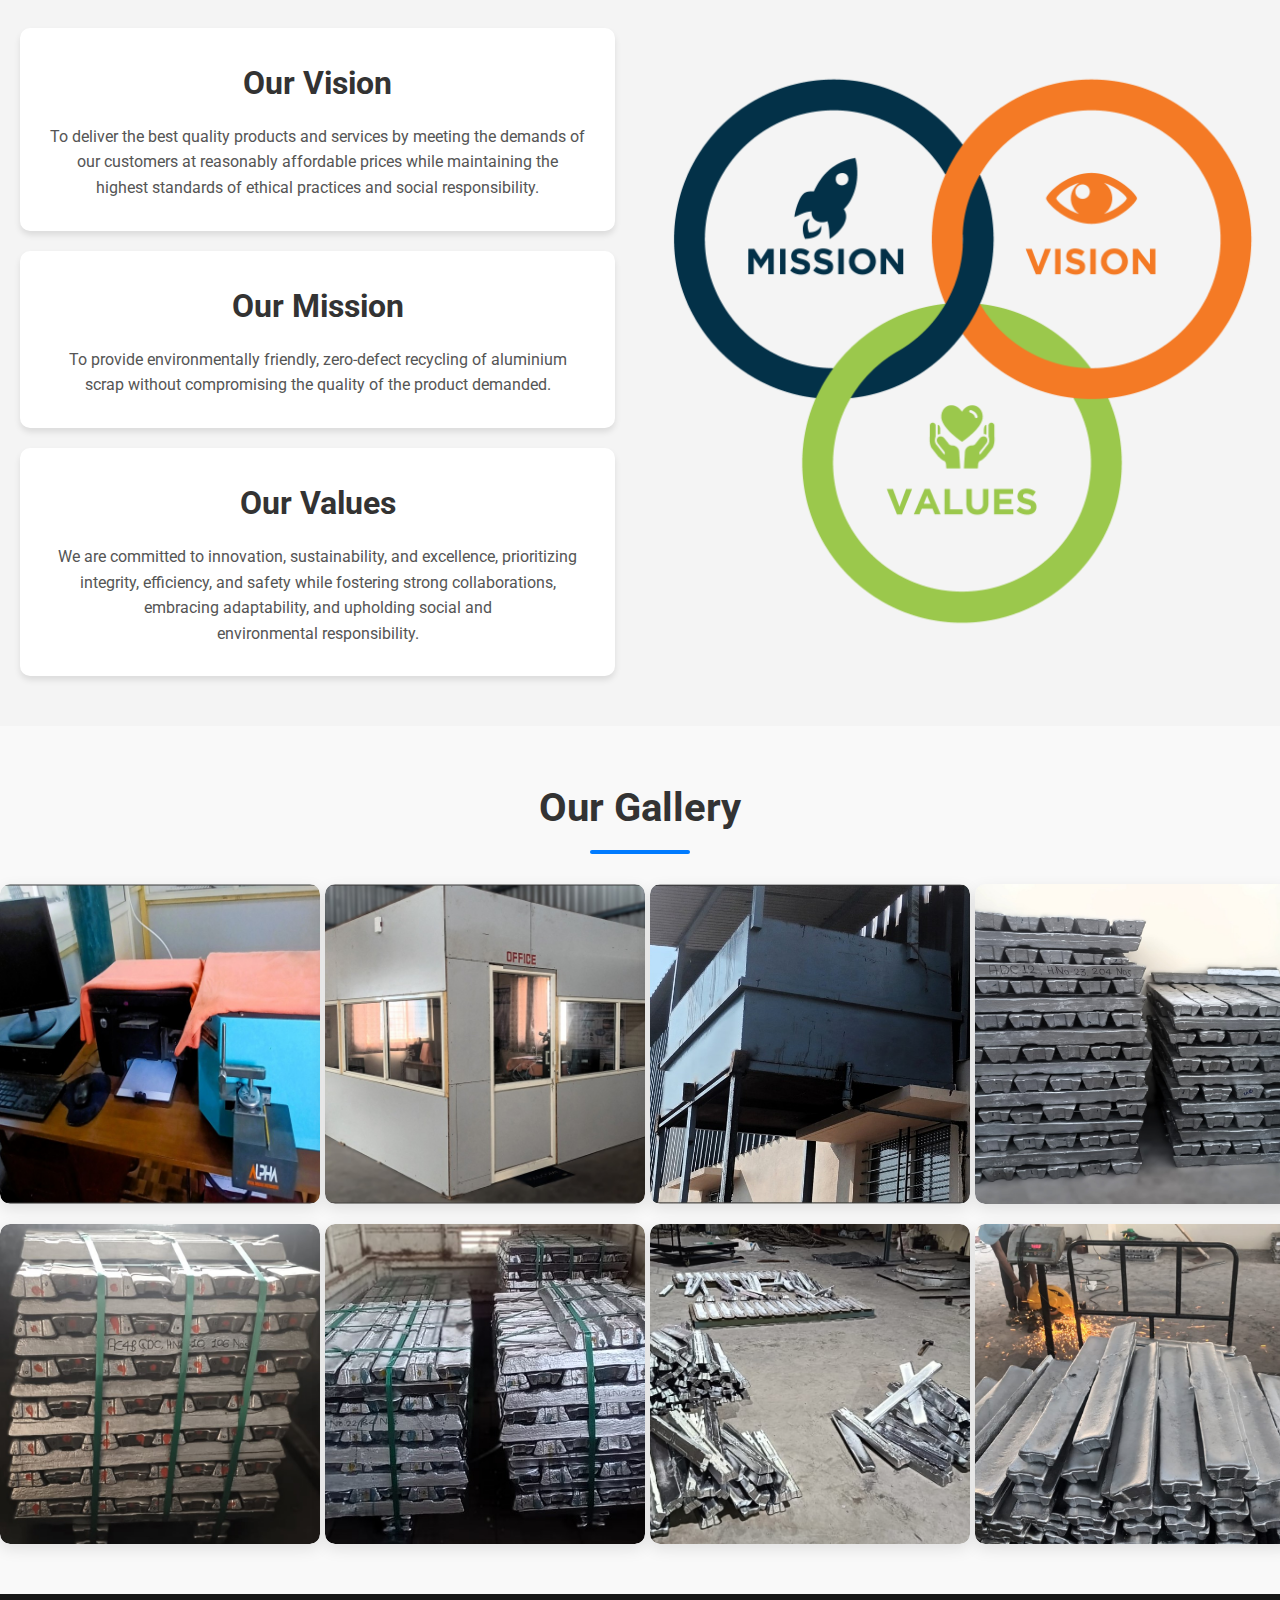
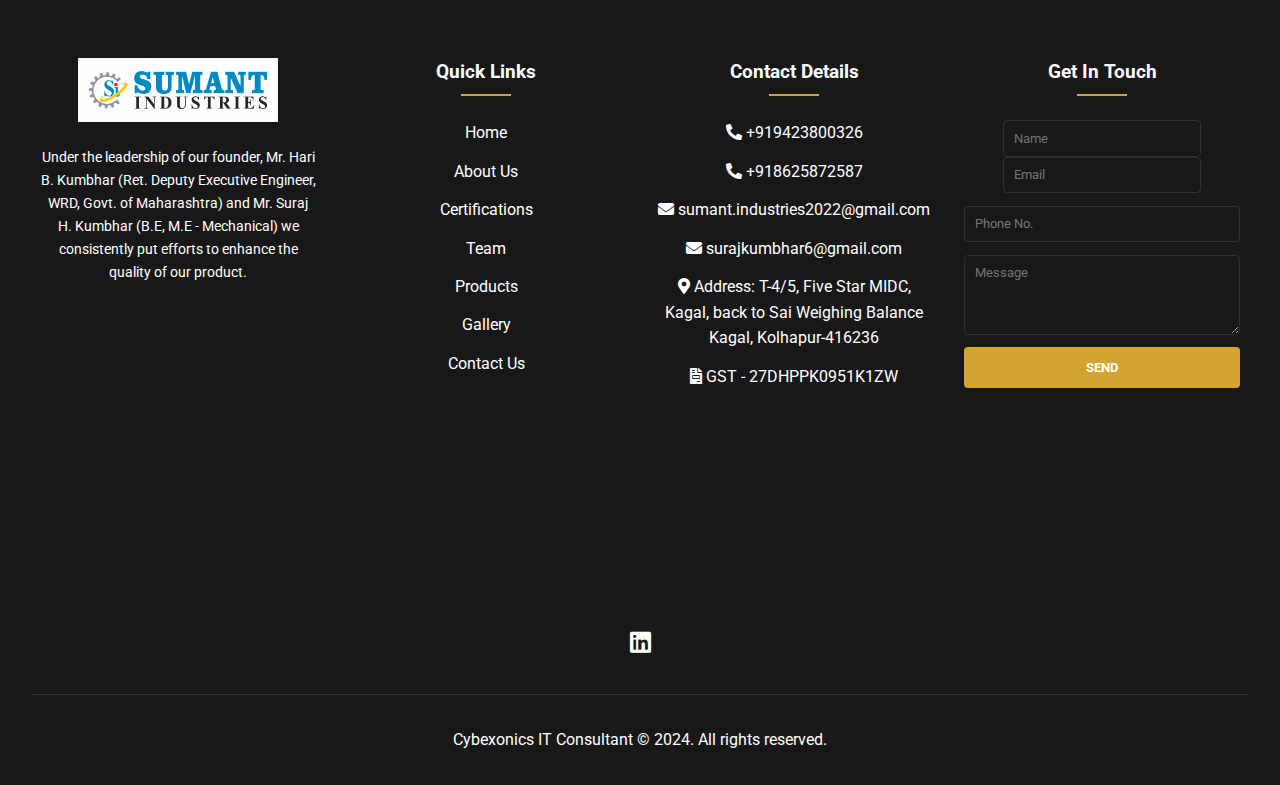
<file: Home.html>
<!DOCTYPE html>
<html lang="en">
<head>
    <meta charset="UTF-8">
    <meta name="viewport" content="width=device-width, initial-scale=1.0">
    <title>Sumant Industries | Aluminium Alloy Manufacturer</title>
    <link rel="stylesheet" href="style.css">
    <!-- Google Fonts -->
    <link href="https://fonts.googleapis.com/css2?family=Roboto:wght@400;500;700&display=swap" rel="stylesheet">
    <link rel="stylesheet" href="https://cdnjs.cloudflare.com/ajax/libs/font-awesome/5.15.4/css/all.min.css">

</head>
<body>
<!-- Header Section -->

<header>
    <div class="navbar">
        <div class="logo">
            <a href="home.html">
                <img src="Images/logo.png" alt="Sumant Industries Logo">
            </a>
        </div>
        <div class="menu-toggle" id="menu-toggle">
            <i class="fas fa-bars"></i>
        </div>
        <nav id="nav">
            <ul>
                <li><a href="#home">Home</a></li>
                <li><a href="#about">About Us</a></li>
                <li><a href="#certifications">Certifications</a></li>
                <li><a href="#team">Team</a></li>
                <li><a href="#products">Products</a></li>
                <li><a href="#gallery">Gallery</a></li>
                <li><a href="#footer">Contact Us</a></li>
                <li><a href="#"></a></li>
            </ul>
        </nav>
    </div>
</header>

<!-- Hero Section -->
<section id="home" class="hero">
    <div class="hero-content">
        <h1>Sumant Industries</h1>
        <p>Pioneers in Aluminium Alloy Manufacturing, Master Alloys, and Castings </p>
    </div>
</section>


<!-- About Section -->
<section id="about" class="about">
    <div class="about-container">
        <div class="about-text">
            <h2>About Us</h2>
            <p>
                At Sumant Industries, the best aluminum foundry manufacturer of Kolhapur, we take pride in our legacy of excellence and innovation in the field of aluminum manufacturing. Established with a vision to provide superior quality products, we specialize in the production of Aluminum Alloy manufacturing Ingots, Master Alloys, and Aluminium Casting. With over 10 years of experience, our skilled team, led by visionary leaders Mr. Hari B. Kumbhar and Mr. Suraj H. Kumbhar, works tirelessly to ensure that each product meets the highest industry standards. Our commitment to quality, customer satisfaction, and continuous improvement drives us to evolve our manufacturing processes to meet the ever-changing demands of the global market.
            </p>
        </div>
        <div class="about-image">
            <img src="Images/about_img.jpg" alt="Company Image">
        </div>
    </div>
</section>


<section id="certifications" class="certifications-section">
    <div class="container">
        <h2 class="section-title">Certifications</h2>
        <p class="section-description">
            We are ISO 9001:2015 certified, reflecting our commitment to maintaining high standards in quality and manufacturing practices.
        </p>
        <div class="certifications-grid">
            <div class="certificate-card" onclick="showFullImage('Images/ISO_certificate.png')">
                <img src="Images/ISO_certificate.png" alt="ISO Certificate">
                <p>ISO 9001:2015 Certificate</p>
            </div>
            <div class="certificate-card" onclick="showFullImage('Images/zed_cer.png')">
                <img src="Images/zed_cer.png" alt="Quality Certificate">
                <p>Quality Excellence Certificate</p>
            </div>
            <div class="certificate-card" onclick="showFullImage('Images/zed_bronz_cer.png')">
                <img src="Images/zed_bronz_cer.png" alt="Industry Standards Certification">
                <p>Industry Standards Certification</p>
            </div>
        </div>
    </div>

    <!-- Fullscreen Image Modal -->
    <div id="image-modal" class="image-modal">
        <span class="close-button" onclick="closeFullImage()">×</span>
        <img class="modal-content" id="modal-image" alt="Full Image">
    </div>
</section>


<section id="team">
    <h2 class="team-title">Director & Founder</h2>
    <div class="team-grid">
        <div class="team-member">
            <div class="team-photo-container">
                <img src="Images/founder.jpg" alt="Mr. Hari B. Kumbhar" class="team-photo" />
            </div>
            <h3>Mr. Hari B. Kumbhar</h3>
            <p class="role">Founder & Director</p>
            <p>Retired Deputy Executive Engineer, WRD, Govt. of Maharashtra</p>
            <div class="contact-info">
                <i class="fas fa-phone -alt"></i> <span>+91 9423800326</span>
            </div>
        </div>
        <div class="team-member">
            <div class="team-photo-container">
                <img src="Images/cofouder.jpg" alt="Mr. Suraj H. Kumbhar" class="team-photo" />
            </div>
            <h3>Mr. Suraj H. Kumbhar</h3>
            <p class="role">Co-Founder</p>
            <p>B.E., M.E. - Mechanical Engineering</p>
            <div class="contact-info">
                <i class="fas fa-phone-alt"></i> <span>+91 8625872587</span>
            </div>
        </div>
    </div>
</section>

<!-- Products Section -->
<section id="products">
    <h2 class="section-heading">Our Products</h2>
    <div class="products">
        <div class="product-card">
            <img src="Images/product_img.jpg" alt="Aluminium Alloy Ingots">
            <div class="product-content">
                <h3 class="product-title">Aluminium Alloy Ingots (ADC and LM SERIES)</h3>
                <p class="product-description">High-quality ingots for diverse industrial applications.</p>
            </div>
        </div>
        <div class="product-card">
            <img src="Images/product_img2.jpg" alt="Special Alloys">
            <div class="product-content">
                <h3 class="product-title">Special Alloys: Tenzalloy, Al-5500</h3>
                <p class="product-description">Innovative solutions for advanced engineering needs.</p>
            </div>
        </div>
        <div class="product-card">
            <img src="Images/product_img3.jpg" alt="Master Alloys">
            <div class="product-content">
                <h3 class="product-title">Master Alloys: TiB-5:1, Sr-5%, Si-30%, Cu-50%</h3>
                <p class="product-description">Superior quality alloys to enhance your manufacturing processes.</p>
            </div>
        </div>
    </div>
    <div class="extra-content">
        <h3 class="table-heading">List of Grades we provide.</h3>
        <table class="modern-table">
            <thead>
                <tr>
                    <th>Category</th>
                    <th>Grades</th>
                </tr>
            </thead>
            <tbody>
                <tr>
                    <td>Aluminium Alloys</td>
                    <td>ADC12, AC4B, A380, AlSi132, A360, AC2A, etc.</td>
                </tr>
                <tr>
                    <td>LM Series</td>
                    <td>LM4, LM6, LM9, LM16, LM20, LM24, LM25, LM26, LM27, etc.</td>
                </tr>
                <tr>
                    <td>Special Alloys</td>
                    <td>Tenzalloy, Al-5500</td>
                </tr>
                <tr>
                    <td>Master Alloys</td>
                    <td>TiB-5:1, Sr-5%, Si-30%, Cu-50%</td>
                </tr>
                <tr>
                    <td>Master Alloys</td>
                    <td>Mg-10%, Mn-10%, Zn-10%, Ti-10%</td>
                </tr>
                <tr>
                    <td>Master Alloys</td>
                    <td>B-3%, Ni-10%, Cr-10%, Fe-10%, etc.</td>
                </tr>
            </tbody>
        </table>
    </div>
</section>
 <!-- Stages of Production -->
 <div class="production-stages-container">
    <h3>Stages of Production</h3>
    <div class="stage-container">
        <div class="stage-card" onclick="toggleDetails(this)">
            <div class="stage-icon">⚙️</div>
            <h4>Raw Material Sorting</h4>
            <p class="stage-description">Sorting raw materials for quality control and consistency.</p>
        </div>
        <div class="stage-card" onclick="toggleDetails(this)">
            <div class="stage-icon">⚖️</div>
            <h4>Raw Material Weighing</h4>
            <p class="stage-description">Weighing raw materials for perfect alloy composition.</p>
        </div>
        <div class="stage-card" onclick="toggleDetails(this)">
            <div class="stage-icon">🔥</div>
            <h4>Furnace Feeding</h4>
            <p class="stage-description">Feeding raw materials into the furnace for melting.</p>
        </div>
        <div class="stage-card" onclick="toggleDetails(this)">
            <div class="stage-icon">💧</div>
            <h4>Drossing & Fluxing</h4>
            <p class="stage-description">Removing impurities from the molten aluminum.</p>
        </div>
        <div class="stage-card" onclick="toggleDetails(this)">
            <div class="stage-icon">🧪</div>
            <h4>Alloying Element Addition</h4>
            <p class="stage-description">Adding elements like Si, Cu, Mg to achieve the desired alloy composition.</p>
        </div>
        <div class="stage-card" onclick="toggleDetails(this)">
            <div class="stage-icon">🔬</div>
            <h4>Dross Removal & Inspection</h4>
            <p class="stage-description">Inspecting the molten alloy and removing any remaining dross.</p>
        </div>
        <div class="stage-card" onclick="toggleDetails(this)">
            <div class="stage-icon">🥣</div>
            <h4>Pouring into Molds</h4>
            <p class="stage-description">Pouring molten aluminum into molds to form ingots.</p>
        </div>
        <div class="stage-card" onclick="toggleDetails(this)">
            <div class="stage-icon">📦</div>
            <h4>Ingots Ready for Dispatch</h4>
            <p class="stage-description">Inspecting and preparing the final aluminum ingots for delivery.</p>
        </div>
    </div>
</div>


<!-- Product Process Section -->
<section id="product-process" class="product-process-section">
    <h2 class="section-heading">Product Process</h2>
    <div class="process-grid">
        <!-- Stage 1 -->
        <div class="process-card">
            <img src="Images/production_stage_1.jpg" alt="Melting" class="process-image">
            <p class="process-description">Raw material sorting.</p>
        </div>
        <div class="arrow">→</div>
        <!-- Stage 2 -->
        <div class="process-card">
            <img src="Images/production_stage_2.jpg" alt="Melting" class="process-image">
            <p class="process-description">Melting.</p>
        </div>
        <div class="arrow">→</div>
        <!-- Stage 3 -->
        <div class="process-card">
            <img src="Images/production_stage_3.jpg" alt="Pouring" class="process-image">
            <p class="process-description">Pouring molten Al into casting mold.</p>
        </div>
        <div class="arrow">→</div>
        <!-- Stage 4 -->
        <div class="process-card">
            <img src="Images/production_stage_4.jpg" alt="Dispatch" class="process-image">
            <p class="process-description">Ingots ready for dispatch.</p>
        </div>
    </div>
</section>





<!-- Vision Section -->
<section class="vision-mission-section">
    <!-- Column for Cards -->
    <div class="card-container">
        <div class="card">
            <h2>Our Vision</h2>
            <p>To deliver the best quality products and services by meeting the demands of our customers at reasonably affordable prices while maintaining the highest standards of ethical practices and social responsibility.</p>
        </div>
        <div class="card">
            <h2>Our Mission</h2>
            <p>To provide environmentally friendly, zero-defect recycling of aluminium scrap without compromising the quality of the product demanded.</p>
        </div>
        <div class="card">
            <h2>Our Values</h2>
            <p>We are committed to innovation, sustainability, and excellence, prioritizing integrity, efficiency, and safety while fostering strong collaborations, embracing adaptability, and upholding social and environmental responsibility.</p>
        </div>
    </div>
    
    <!-- Column for Image -->
    <div class="vision-image">
        <img src="Images/vision.png" alt="Vision and Mission Image">
    </div>
</section>

<section id="gallery" class="gallery-section">
    <h2>Our Gallery</h2>
    <div class="gallery-container">
        <div class="gallery-item">
            <img src="Images/machine.jpg" alt="Gallery Image 1">
        </div>
        <div class="gallery-item">
            <img src="Images/office.jpg" alt="Gallery Image 1">
        </div>
        <div class="gallery-item">
            <img src="Images/tank.jpg" alt="Gallery Image 1">
        </div>
        <div class="gallery-item">
            <img src="Images/gall1.jpg" alt="Gallery Image 1">
        </div>
        <div class="gallery-item">
            <img src="Images/gall2.jpg" alt="Gallery Image 2">
        </div>
        <div class="gallery-item">
            <img src="Images/gall3.jpg" alt="Gallery Image 3">
        </div>
        
        <div class="gallery-item">
            <img src="Images/gall5.jpg" alt="Gallery Image 5">
        </div>
        <div class="gallery-item">
            <img src="Images/gall6.jpg" alt="Gallery Image 6">
        </div>
    </div>
</section>



<!-- Footer -->
<footer id="footer" class="footer">
    <div class=" footer-container">
        <!-- Company Info -->
        <div class="company-info">
            <img src="Images/logo1.jpg" alt="Ekadanta Metal Alloys" class="logo">
            <p class="company-desc">
                Under the leadership of our founder, Mr. Hari B. Kumbhar (Ret. Deputy Executive Engineer, WRD, Govt. of Maharashtra) and Mr. Suraj H. Kumbhar (B.E, M.E - Mechanical) we consistently put efforts to enhance the quality of our product.
            </p>
            <!-- Map -->
            <div class="company-map">
                <iframe
                   src="https://www.google.com/maps/embed?pb=!1m18!1m12!1m3!1d794!2d74.3493738!3d16.6208401!2m3!1f0!2f0!3f0!3m2!1i1024!2i768!4f13.1!3m3!1m2!1s0x3bc0fd0770bcf5c9%3A0x1d1a17887b6c0474!2sSumant%20Industries!5e0!3m2!1sen!2sin!4v1234567890"
                   width="600"
                   height="450"
                   style="border:0;"
                   allowfullscreen=""
                   loading="lazy"
                   referrerpolicy="no-referrer-when-downgrade"
                 ></iframe>                 
            </div>
            
            
        </div>
        
        <!-- Quick Links -->
        <div class="quick-links">
            <h3>Quick Links</h3>
            <ul>
                <li><a href="#">Home</a></li>
                <li><a href="#">About Us</a></li>
                <li><a href="#">Certifications</a></li>
                <li><a href="#">Team</a></li>
                <li><a href="#">Products</a></li>
                <li><a href="#">Gallery</a></li>
                <li><a href="#">Contact Us</a></li>
            </ul>
        </div>
        
        <!-- Contact Details -->
        <div class="contact-details">
            <h3>Contact Details</h3>
            <ul>
                <li>
                    <i class="fas fa-phone-alt"></i> <a href="tel:+919423800326">+919423800326 </a>
                </li>
                <li>
                    <i class="fas fa-phone-alt"></i> <a href="tel:+918625872587">+918625872587 </a>
                </li>

                <li>
                    <i class="fas fa-envelope"></i> <a href="mailto:sumant.industries2022@gmail.com">sumant.industries2022@gmail.com</a>
                </li>
                <li>
                    <i class="fas fa-envelope"></i> <a href="mailto:surajkumbhar6@gmail.com">surajkumbhar6@gmail.com</a>
                </li>
                <li>
                    <i class="fas fa-map-marker-alt"></i> Address: T-4/5, Five Star MIDC, Kagal, back to Sai Weighing Balance Kagal, Kolhapur-416236
                </li>
                <li>
                    <i class="fas fa-file-invoice"></i> GST -  27DHPPK0951K1ZW
                </li>
            </ul>
        </div>
        
        <!-- Contact Form -->
        <div class="get-in-touch">
            <h3>Get In Touch</h3>
            <form class="contact-form">
                <div class="form-row">
                    <input type="text" placeholder="Name" required>
                    <input type="email" placeholder="Email" required>
                </div>
                <input type="tel" placeholder="Phone No." required>
                <textarea placeholder="Message" required></textarea>
                <button type="submit" class="send-btn">SEND</button>
            </form>
        </div>
    </div>
    
    <!-- Social Links -->
    <div class="social-links">
        <a href="https://www.linkedin.com/company/105326719/admin/dashboard/" aria-label="LinkedIn"><i class="fab fa-linkedin"></i></a>
    </div>
    
    <!-- Copyright -->
    <div class="copyright">
        <p>Cybexonics IT Consultant © 2024. All rights reserved.</p>
    </div>
</footer>

<script>
    const menuToggle = document.getElementById('menu-toggle');
    const nav = document.getElementById('nav');

    menuToggle.addEventListener('click', () => {
        nav.classList.toggle('active');
    });


    document.querySelector(".contact-form").addEventListener("submit", function (e) {
  e.preventDefault(); 

  const name = document.querySelector('input[placeholder="Name"]').value.trim();
  const email = document.querySelector('input[placeholder="Email"]').value.trim();
  const phone = document.querySelector('input[placeholder="Phone No."]').value.trim();
  const message = document.querySelector('textarea[placeholder="Message"]').value.trim();

  if (!name || !email || !phone || !message) {
    alert("Please fill in all the fields.");
    return;
  }
  const whatsappMessage = `Hello, here are my details:
  Name: ${name}
  Email: ${email}
  Phone: ${phone}
  Message: ${message}`;

  const encodedMessage = encodeURIComponent(whatsappMessage);
  const whatsappNumber = "918625872587"; 
  const whatsappURL = `https://wa.me/${whatsappNumber}?text=${encodedMessage}`;
  window.open(whatsappURL, "_blank");
});

function showFullImage(imageSrc) {
    const modal = document.getElementById('image-modal');
    const modalImage = document.getElementById('modal-image');
    modalImage.src = imageSrc;
    modal.style.display = 'flex';
}

function closeFullImage() {
    const modal = document.getElementById('image-modal');
    modal.style.display = 'none';
}


    
</script>

</body>
</html>
</file>
<file: style.css>
/* General Reset */

html {
    scroll-behavior: smooth;
}

* {
    margin: 0;
    padding: 0;
    box-sizing: border-box;
    font-family: 'Roboto', sans-serif;
}

a {
    color: inherit;
    text-decoration: none;
}


/* Body Styling */

body {
    color: #333;
    line-height: 1.6;
    background-color: #f4f4f4;
}


/* General Reset */

* {
    margin: 0;
    padding: 0;
    box-sizing: border-box;
    font-family: 'Roboto', sans-serif;
}


/* Header Section */


/* Header */


/* Header Styles */

header {
    position: sticky;
    top: 0;
    background: #fff;
    padding: 10px 20px;
    display: flex;
    justify-content: space-between;
    align-items: center;
    z-index: 1000;
    box-shadow: 0 2px 5px rgba(0, 0, 0, 0.2);
}


/* Navbar */

.navbar {
    display: flex;
    justify-content: space-between;
    align-items: center;
    width: 100%;
}

.logo img {
    height: 40px;
    width: 40px;
    border-radius: 50%;
    object-fit: cover;
    transition: transform 0.3s ease;
}

.logo img:hover {
    transform: scale(1.1);
}


/* Navigation */

nav {
    display: flex;
    align-items: center;
}

nav ul {
    list-style: none;
    display: flex;
    margin: 0;
    padding: 0;
}

nav ul li {
    margin: 0 15px;
    position: relative;
}

nav ul li a {
    text-decoration: none;
    color: #1f1f1f;
    font-weight: 600;
    font-size: 1.2rem;
    transition: color 0.3s ease;
}

nav ul li a:hover {
    color: #d3a42e;
}

nav ul li::after {
    content: '';
    position: absolute;
    width: 0;
    height: 3px;
    bottom: -5px;
    left: 0;
    background-color: #d3a42e;
    transition: width 0.3s ease;
}

nav ul li:hover::after {
    width: 100%;
}


/* Menu Toggle for Mobile */

.menu-toggle {
    display: none;
    font-size: 1.5rem;
    cursor: pointer;
}

.menu-toggle i {
    color: #1f1f1f;
}


/* Responsive Navigation */

@media (max-width: 768px) {
    nav {
        position: absolute;
        top: 100%;
        left: 0;
        width: 100%;
        background-color: #fff;
        flex-direction: column;
        align-items: center;
        display: none;
        box-shadow: 0 2px 5px rgba(0, 0, 0, 0.2);
    }
    nav.active {
        display: flex;
    }
    nav ul {
        flex-direction: column;
        margin: 0;
        width: 100%;
        text-align: center;
    }
    nav ul li {
        margin: 10px 0;
    }
    .menu-toggle {
        display: block;
    }
}


/* Additional Breakpoints */

@media (max-width: 480px) {
    header {
        padding: 10px;
    }
    .logo img {
        height: 35px;
        width: 35px;
    }
    nav ul li a {
        font-size: 1rem;
    }
}

@media (min-width: 769px) {
    nav {
        position: static;
        display: flex;
        background-color: transparent;
        box-shadow: none;
    }
    nav ul {
        flex-direction: row;
    }
    .menu-toggle {
        display: none;
    }
}


/* Hero Section */

.hero {
    position: relative;
    background: url('Images/company_img.jpg') no-repeat center center/cover;
    color: #fff;
    height: 100vh;
    display: flex;
    align-items: center;
    justify-content: center;
    text-align: center;
    padding: 20px;
}

.hero-content h1 {
    font-size: 3rem;
    margin-bottom: 15px;
    text-shadow: 0 0 5px rgba(0, 0, 0, 0.8), 0 0 10px rgba(0, 0, 0, 0.8), 0 0 15px rgba(0, 0, 0, 0.8), 0 0 20px rgba(0, 0, 0, 0.8), 0 0 25px rgba(0, 0, 0, 0.8);
    line-height: 1.2;
}

.hero-content p {
    font-size: 1.5rem;
    font-weight: bold;
    margin-bottom: 25px;
    text-shadow: 0 0 5px rgba(0, 0, 0, 0.8), 0 0 10px rgba(0, 0, 0, 0.8), 0 0 15px rgba(0, 0, 0, 0.8), 0 0 20px rgba(0, 0, 0, 0.8), 0 0 25px rgba(0, 0, 0, 0.8);
}


/* Responsive Hero */

@media (max-width: 1024px) {
    .hero {
        padding: 15px;
    }
    .hero-content h1 {
        font-size: 2.5rem;
    }
    .hero-content p {
        font-size: 1.3rem;
    }
}

@media (max-width: 768px) {
    .hero-content h1 {
        font-size: 2rem;
    }
    .hero-content p {
        font-size: 1rem;
    }
}

@media (max-width: 480px) {
    .hero {
        padding: 10px;
    }
    .hero-content h1 {
        font-size: 1.8rem;
        margin-bottom: 10px;
    }
    .hero-content p {
        font-size: 0.9rem;
        margin-bottom: 15px;
    }
}

#products {
    padding: 60px 20px;
    /* max-width: 1200px; */
    margin: 0 auto;
    text-align: center;
    background-color: #fff;
}

.section-heading {
    font-size: 2.5rem;
    color: #333;
    margin-bottom: 20px;
    position: relative;
    text-align: center;
}

.section-heading::after {
    content: '';
    display: block;
    width: 100px;
    height: 4px;
    background: #007bff;
    margin: 10px auto 0;
    border-radius: 2px;
}

.products {
    display: flex;
    flex-wrap: wrap;
    gap: 30px;
    justify-content: center;
}

.product-card {
    background: #fff;
    box-shadow: 0 6px 10px rgba(0, 0, 0, 0.1);
    border-radius: 15px;
    overflow: hidden;
    transition: transform 0.3s, box-shadow 0.3s;
    width: 450px;
    text-align: center;
}

.product-card:hover {
    transform: translateY(-10px);
    box-shadow: 0 10px 20px rgba(0, 0, 0, 0.2);
}

.product-card img {
    width: 100%;
    height: 400px;
    /* Increased height to make images bigger */
    object-fit: cover;
}

.product-content {
    padding: 25px;
}

.product-title {
    font-size: 1.6rem;
    font-weight: bold;
    color: #333;
    margin-bottom: 15px;
}

.product-description {
    font-size: 1.1rem;
    color: #555;
    line-height: 1.6;
}

.extra-content {
    border-radius: 15px;
    text-align: center;
}

.table-heading {
    font-size: 2rem;
    font-weight: bold;
    color: #333;
    margin-bottom: 20px;
    position: relative;
    margin-top: 60px;
}

.table-heading::after {
    content: '';
    width: 50px;
    height: 3px;
    background: #007bff;
    display: block;
    margin: 10px auto 0;
    border-radius: 2px;
}

.modern-table {
    width: 100%;
    max-width: 900px;
    margin: 20px auto;
    border-collapse: separate;
    border-spacing: 0;
    text-align: left;
    background-color: #fff;
    border-radius: 15px;
    overflow: hidden;
    box-shadow: 0 6px 15px rgba(0, 0, 0, 0.1);
}

.modern-table thead tr {
    background: #007bff;
    color: #fff;
}

.modern-table th,
.modern-table td {
    padding: 15px 20px;
    font-size: 1rem;
}

.modern-table th {
    font-weight: bold;
    text-transform: uppercase;
    letter-spacing: 0.05em;
}

.modern-table tbody tr {
    transition: background 0.3s;
}

.modern-table tbody tr:nth-child(odd) {
    background-color: #f7f7f7;
}

.modern-table tbody tr:nth-child(even) {
    background-color: #eaf3fc;
}

.modern-table tbody tr:hover {
    background-color: #d6e8fd;
    transform: scale(1.02);
    transition: all 0.3s ease-in-out;
}

.modern-table td {
    color: #555;
    line-height: 1.5;
}

.modern-table td:first-child {
    font-weight: bold;
    color: #333;
}


/* Contact Section */

.contact-content a {
    text-decoration: none;
    color: #d3a42e;
    font-weight: 500;
}

.contact-content p {
    margin: 10px 0;
}


/* Footer */

footer {
    background: #1f1f1f;
    color: #fff;
    text-align: center;
    padding: 10px 20px;
}


/* About Section */

.about {
    padding: 50px 20px;
    background: #fff;
    margin-bottom: 10px;
}

.about-container {
    display: flex;
    justify-content: space-between;
    align-items: center;
    max-width: 1300px;
    margin: 0 auto;
    gap: 50px;
    flex-wrap: wrap;
}

.about-text {
    flex: 1;
    padding-right: 20px;
    text-align: justify;
}

.about-text h2 {
    font-size: 2rem;
    margin-bottom: 20px;
    color: #333;
    font-weight: bold;
}

.about-text p {
    font-size: 1.1rem;
    line-height: 1.6;
    color: #555;
}

.about-image {
    flex: 1;
    display: flex;
    justify-content: center;
    align-items: center;
    padding-top: 20px;
}

.about-image img {
    width: 100%;
    max-width: 460px;
    border-radius: 10px;
    object-fit: cover;
    box-shadow: 0 4px 8px rgba(0, 0, 0, 0.1);
}


/* Responsive Design */

@media (max-width: 1024px) {
    .about-container {
        gap: 30px;
    }
    .about-text h2 {
        font-size: 1.9rem;
    }
    .about-text p {
        font-size: 1rem;
    }
}

@media (max-width: 768px) {
    .about-container {
        flex-direction: column;
        text-align: center;
    }
    .about-text {
        padding-right: 0;
        text-align: justify;
    }
    .about-text h2 {
        font-size: 1.8rem;
    }
    .about-image img {
        width: 90%;
        max-width: 400px;
    }
}

@media (max-width: 480px) {
    .about {
        padding: 30px 15px;
    }
    .about-text h2 {
        font-size: 1.6rem;
    }
    .about-text p {
        font-size: 0.9rem;
    }
    .about-image img {
        width: 100%;
    }
}


/* Vision Section */

.vision-mission-section {
    padding: 50px 20px;
    background: #f4f4f4;
    display: flex;
    justify-content: center;
    align-items: center;
    gap: 50px;
    /* Reduced gap for better scalability */
    flex-wrap: wrap;
}

.card-container {
    display: flex;
    flex-direction: column;
    gap: 20px;
    max-width: 700px;
    flex: 1;
}

.card {
    background: #ffffff;
    border-radius: 10px;
    box-shadow: 0 4px 6px rgba(0, 0, 0, 0.1);
    padding: 30px;
    text-align: center;
    transition: transform 0.3s ease, box-shadow 0.3s ease;
}

.card:hover {
    transform: translateY(-10px);
    box-shadow: 0 8px 15px rgba(0, 0, 0, 0.2);
}

.card h2 {
    font-size: 2rem;
    font-weight: bold;
    color: #333;
    margin-bottom: 15px;
}

.card p {
    font-size: 1rem;
    color: #555;
    line-height: 1.6;
}

.vision-image {
    flex: 1;
    max-width: 600px;
    display: flex;
    justify-content: center;
    align-items: center;
}

.vision-image img {
    max-width: 100%;
    height: auto;
    border-radius: 10px;
}


/* Responsive Design */

@media (max-width: 1024px) {
    .vision-mission-section {
        gap: 30px;
    }
    .card h2 {
        font-size: 1.8rem;
    }
    .card p {
        font-size: 0.95rem;
    }
    .vision-image {
        max-width: 500px;
    }
}

@media (max-width: 768px) {
    .vision-mission-section {
        flex-direction: column;
        gap: 20px;
    }
    .card-container {
        max-width: 100%;
    }
    .vision-image {
        max-width: 100%;
    }
    .card h2 {
        font-size: 1.6rem;
    }
    .card p {
        font-size: 0.9rem;
    }
}

@media (max-width: 480px) {
    .vision-mission-section {
        padding: 30px 15px;
    }
    .card h2 {
        font-size: 1.5rem;
    }
    .card p {
        font-size: 0.85rem;
    }
    .vision-image img {
        max-width: 100%;
    }
}


/* Navbar Styling */

.navbar .logo {
    display: flex;
    align-items: center;
    position: relative;
    gap: 10px;
}


/* Logo Image */

.navbar .logo img {
    height: 80px;
    width: auto;
    border-radius: 10px;
    transition: transform 0.3s ease;
}

.navbar .logo img:hover {
    transform: scale(1.1);
}


/* Logo and Name Hover Effect */

.navbar .logo:hover .company-name {
    color: #FFD700;
    transition: color 0.3s ease;
}


/* Company Name */

.navbar .logo .company-name {
    font-size: 1.5rem;
    font-weight: bold;
    color: #333;
    white-space: nowrap;
}


/* Animating the fade-in effect */

@keyframes fadeIn {
    0% {
        opacity: 0;
        transform: translateY(-10px);
    }
    100% {
        opacity: 1;
        transform: translateY(0);
    }
}


/* Responsive Design */

@media (max-width: 1024px) {
    .navbar .logo img {
        height: 70px;
    }
    .navbar .logo .company-name {
        font-size: 1.3rem;
    }
}

@media (max-width: 768px) {
    .navbar .logo {
        flex-direction: column;
        align-items: center;
        gap: 5px;
    }
    .navbar .logo img {
        height: 60px;
    }
    .navbar .logo .company-name {
        font-size: 1.2rem;
    }
}

@media (max-width: 480px) {
    .navbar .logo img {
        height: 50px;
    }
    .navbar .logo .company-name {
        font-size: 1rem;
        text-align: center;
    }
}


/* certification Styling */

.certifications-section {
    background: linear-gradient(to bottom, #ffffff, #f8f9fa);
    padding: 60px 20px;
    font-family: 'Arial', sans-serif;
    text-align: center;
}

.container {
    max-width: 1400px;
    margin: 0 auto;
    padding: 0 15px;
}

.section-title {
    font-size: 2.5rem;
    font-weight: bold;
    margin-bottom: 15px;
    color: #333;
}

.section-title::after {
    content: '';
    display: block;
    width: 100px;
    height: 4px;
    background: #007bff;
    margin: 10px auto 0;
    border-radius: 2px;
}

.section-description {
    font-size: 1.125rem;
    color: #555;
    margin-bottom: 40px;
}


/* Grid Layout */

.certifications-grid {
    display: grid;
    grid-template-columns: repeat(auto-fit, minmax(350px, 1fr));
    gap: 25px;
    justify-content: center;
    align-items: center;
}


/* Certificate Card */

.certificate-card {
    background: #fff;
    box-shadow: 0 4px 6px rgba(0, 0, 0, 0.1);
    border-radius: 12px;
    overflow: hidden;
    padding: 20px;
    transition: transform 0.3s, box-shadow 0.3s;
    cursor: pointer;
}

.certificate-card img {
    width: 100%;
    height: auto;
    border-radius: 8px;
    object-fit: cover;
}

.certificate-card p {
    font-size: 1rem;
    color: #333;
    margin-top: 15px;
    font-weight: 600;
    line-height: 1.4;
}

.certificate-card:hover {
    transform: translateY(-10px);
    box-shadow: 0 6px 10px rgba(0, 0, 0, 0.15);
}


/* Modal Styling */

.image-modal {
    display: none;
    position: fixed;
    top: 0;
    left: 0;
    width: 100%;
    height: 100%;
    background-color: rgba(0, 0, 0, 0.8);
    z-index: 1000;
    justify-content: center;
    align-items: center;
    padding: 20px;
    box-sizing: border-box;
}

.image-modal .close-button {
    position: absolute;
    top: 15px;
    right: 20px;
    font-size: 1.8rem;
    color: white;
    cursor: pointer;
    transition: color 0.3s;
}

.image-modal .close-button:hover {
    color: #ccc;
}

.image-modal .modal-content {
    max-width: 90%;
    max-height: 90%;
    border-radius: 8px;
    box-shadow: 0 6px 10px rgba(0, 0, 0, 0.5);
    overflow: hidden;
}


/* Responsive Design */

@media (max-width: 768px) {
    .certificate-card {
        padding: 15px;
    }
    .certificate-card p {
        font-size: 0.95rem;
    }
    .image-modal .close-button {
        top: 10px;
        right: 15px;
        font-size: 1.6rem;
    }
    .image-modal .modal-content {
        max-width: 95%;
        max-height: 85%;
    }
}

@media (max-width: 480px) {
    .certificate-card {
        padding: 10px;
    }
    .certificate-card p {
        font-size: 0.9rem;
    }
    .image-modal .close-button {
        top: 5px;
        right: 10px;
        font-size: 1.5rem;
    }
    .image-modal .modal-content {
        max-width: 100%;
        /* Use full width */
        max-height: 80%;
    }
}


/* Team Section Styling */

#team {
    background: linear-gradient(to bottom, #f8f9fa, #e9ecef);
    padding: 50px 20px;
    text-align: center;
    font-family: 'Roboto', sans-serif;
}

.team-title {
    font-size: 2.5rem;
    font-weight: 600;
    color: #343a40;
    margin-bottom: 70px;
}

.team-title::after {
    content: '';
    display: block;
    width: 100px;
    height: 4px;
    background: #007bff;
    margin: 10px auto 0;
    border-radius: 2px;
}

.team-grid {
    display: flex;
    justify-content: center;
    flex-wrap: wrap;
    gap: 80px;
    /* Increased gap between cards */
}

.team-member {
    background: #ffffff;
    border-radius: 20px;
    box-shadow: 0 4px 20px rgba(0, 0, 0, 0.1);
    padding: 30px;
    /* Increased padding for taller cards */
    width: 100%;
    max-width: 350px;
    height: 550px;
    /* Increased height of the card */
    display: flex;
    flex-direction: column;
    justify-content: space-between;
    /* Ensures content stays within bounds */
    transition: transform 0.3s ease, box-shadow 0.3s ease;
    overflow: hidden;
    /* Prevents content overflow */
}

.team-member:hover {
    transform: translateY(-10px);
    box-shadow: 0 8px 30px rgba(0, 0, 0, 0.15);
}

.team-photo-container {
    overflow: hidden;
    border-radius: 50%;
    width: 300px;
    /* Increased image size */
    height: 300px;
    /* Increased image size */
    margin: 0 auto 15px auto;
    box-shadow: 0 0 15px rgba(0, 0, 0, 0.2);
}

.team-photo {
    width: 100%;
    height: 100%;
    object-fit: cover;
}

.team-member h3 {
    font-size: 1.8rem;
    color: #212529;
    margin-bottom: 10px;
}

.team-member .role {
    font-size: 1.2rem;
    color: #6c757d;
    margin-bottom: 15px;
}

.team-member p {
    font-size: 1rem;
    color: #495057;
    line-height: 1.5;
    flex-grow: 1;
    /* Makes sure the text area grows within the card */
}

.contact-info {
    font-size: 1rem;
    color: #495057;
    margin-top: 15px;
}

.contact-info i {
    margin-right: 8px;
    color: #007bff;
}


/* Responsive Design */

@media (max-width: 1024px) {
    .team-title {
        font-size: 2rem;
    }
    .team-photo-container {
        width: 270px;
        /* Set photo size for tablet */
        height: 270px;
    }
    .team-member h3 {
        font-size: 1.4rem;
    }
    .team-member .role {
        font-size: 1rem;
    }
}

@media (max-width: 768px) {
    .team-grid {
        flex-direction: column;
        gap: 30px;
        /* Adjusted gap for smaller screens */
    }
    .team-photo-container {
        width: 250px;
        /* Slightly reduced size for mobile */
        height: 250px;
    }
    .team-member h3 {
        font-size: 1.3rem;
    }
    .team-member .role {
        font-size: 0.95rem;
    }
}

@media (max-width: 480px) {
    .team-title {
        font-size: 1.8rem;
    }
    .team-photo-container {
        width: 230px;
        /* Slightly smaller photo size for smaller screens */
        height: 230px;
    }
    .team-member {
        padding: 15px;
    }
    .team-member h3 {
        font-size: 1.2rem;
    }
    .team-member .role {
        font-size: 0.9rem;
    }
    .team-member p {
        font-size: 0.8rem;
    }
    .contact-info {
        font-size: 0.8rem;
    }
}

.footer {
    background-color: rgba(0, 0, 0, 0.9);
    color: white;
    padding: 4rem 2rem 2rem;
}

.footer-container {
    max-width: 1200px;
    margin: 0 auto;
    display: grid;
    grid-template-columns: repeat(4, 1fr);
    gap: 2rem;
}

.company-info .logo {
    max-width: 200px;
    margin-bottom: 1rem;
}

.company-desc {
    font-size: 0.9rem;
    line-height: 1.6;
    color: #ffffff;
}

.company-map iframe {
    width: 100%;
    height: 300px;
    border: none;
    border-radius: 8px;
}

h3 {
    color: white;
    margin-bottom: 1.5rem;
    position: relative;
    padding-bottom: 0.5rem;
    text-align: center;
}

h3::after {
    content: '';
    position: absolute;
    left: 50%;
    bottom: 0;
    transform: translateX(-50%);
    width: 50px;
    height: 2px;
    background-color: #d3a42e;
}

.quick-links ul,
.contact-details ul {
    list-style: none;
    padding: 0;
}

.quick-links li,
.contact-details li {
    margin-bottom: 0.8rem;
}

.quick-links a,
.contact-details a {
    color: white;
    text-decoration: none;
    transition: color 0.3s;
}

.quick-links a:hover,
.contact-details a:hover {
    color: #d3a42e;
}

.contact-form {
    display: flex;
    flex-direction: column;
    gap: 0.8rem;
}

.contact-form input,
.contact-form textarea {
    padding: 0.6rem;
    border: 1px solid rgba(255, 255, 255, 0.1);
    background-color: transparent;
    color: white;
    border-radius: 4px;
}

.contact-form textarea {
    height: 80px;
}

.send-btn {
    background-color: #d3a42e;
    color: white;
    border: none;
    padding: 0.8rem;
    font-weight: bold;
    border-radius: 4px;
    transition: background-color 0.3s;
}

.send-btn:hover {
    background-color: #b28320;
}

.social-links {
    display: flex;
    justify-content: center;
    gap: 1rem;
    margin: 2rem 0;
}

.social-links a {
    color: white;
    font-size: 1.5rem;
    transition: color 0.3s;
}

.social-links a:hover {
    color: #d3a42e;
}

.copyright {
    text-align: center;
    padding-top: 2rem;
    border-top: 1px solid rgba(255, 255, 255, 0.1);
}


/* Responsive Styles */

@media (max-width: 1024px) {
    .footer-container {
        grid-template-columns: repeat(2, 1fr);
    }
}

@media (max-width: 768px) {
    .footer-container {
        grid-template-columns: 1fr;
    }
    .company-map {
        grid-column: 1 / -1;
        order: 3;
    }
}


/* Section Styling */


/****************** Base Styles ******************/

.product-process-section {
    background-color: #f9fafb;
    padding: 3rem 1rem;
    text-align: center;
}

.section-heading {
    font-size: 2.5rem;
    font-weight: bold;
    color: #333;
    margin-bottom: 2rem;
}

.process-grid {
    display: flex;
    align-items: center;
    justify-content: center;
    flex-wrap: wrap;
    gap: 1.5rem;
}


/****************** Card Styles ******************/

.process-card {
    background-color: #fff;
    border-radius: 12px;
    box-shadow: 0 4px 8px rgba(0, 0, 0, 0.1);
    padding: 1.5rem;
    text-align: center;
    flex: 1 1 250px;
    max-width: 300px;
    transition: transform 0.3s, box-shadow 0.3s;
}

.process-card:hover {
    transform: translateY(-5px);
    box-shadow: 0 6px 12px rgba(0, 0, 0, 0.15);
}

.process-image {
    width: 100%;
    height: 200px;
    object-fit: cover;
    border-radius: 8px;
    margin-bottom: 1rem;
}

.process-description {
    font-size: 1rem;
    color: #343333;
    line-height: 1.6;
    font-weight: bold;
}


/****************** Arrow Styles ******************/

.arrow {
    font-size: 2rem;
    font-weight: bold;
    color: #007BFF;
    transition: color 0.3s ease;
}

.arrow:hover {
    color: #0056b3;
}


/****************** Responsive Design ******************/

@media (max-width: 768px) {
    .process-grid {
        flex-direction: column;
    }
    .arrow {
        display: none;
    }
    .process-card {
        max-width: 100%;
    }
    .process-image {
        height: 180px;
    }
}

@media (max-width: 480px) {
    .section-heading {
        font-size: 2rem;
    }
    .process-card {
        padding: 1rem;
    }
    .process-image {
        height: 150px;
    }
    .process-description {
        font-size: 0.9rem;
    }
}


/* stage of production */

.production-stages-container {
    background-color: #ffffff;
    border-radius: 10px;
    padding: 20px;
    box-shadow: 0 5px 15px rgba(0, 0, 0, 0.1);
    text-align: center;
    width: 100%;
}

.production-stages-container h3 {
    font-size: 2rem;
    margin-bottom: 20px;
    color: #333;
}

.production-stages-container h3::after {
    content: '';
    display: block;
    width: 100px;
    height: 4px;
    background: #007bff;
    margin: 10px auto 0;
    border-radius: 2px;
}

.stage-container {
    display: grid;
    grid-template-columns: repeat(4, 1fr);
    /* 4 cards in one row */
    gap: 20px;
    margin-top: 50px;
}

.stage-card {
    border: 2px solid #ccc;
    border-radius: 10px;
    text-align: center;
    padding: 20px;
    cursor: pointer;
    background-color: #f9f9f9;
    transition: all 0.3s ease-in-out;
    position: relative;
    overflow: hidden;
    height: auto;
}

.stage-card:hover {
    transform: scale(1.05);
    background-color: #007bff;
    color: white;
}

.stage-card .stage-icon {
    font-size: 3rem;
    margin-bottom: 10px;
    transition: color 0.3s;
}

.stage-card:hover .stage-icon {
    color: white;
}

.stage-card h4 {
    font-size: 1.2rem;
    margin-bottom: 10px;
    transition: color 0.3s;
}

.stage-card:hover h4 {
    color: white;
}

.stage-description {
    font-size: 1rem;
    color: #555;
    opacity: 0;
    transform: translateY(10px);
    transition: all 0.3s ease-in-out;
    margin-top: 15px;
}

.stage-card:hover .stage-description {
    opacity: 1;
    transform: translateY(0);
    color: white;
}

.production-image-container {
    width: 100%;
    padding: 20px;
    background-color: #ffffff;
    border-radius: 10px;
    box-shadow: 0 5px 15px rgba(0, 0, 0, 0.1);
    margin-top: 40px;
}

.production-image-container h3 {
    font-size: 2rem;
    margin-bottom: 20px;
    color: #333;
}

.image-container {
    display: flex;
    justify-content: center;
}

.production-image {
    width: 100%;
    max-width: 600px;
    border-radius: 10px;
}

@media (max-width: 1200px) {
    .stage-container {
        grid-template-columns: repeat(3, 1fr);
        /* 3 cards in one row */
    }
}

@media (max-width: 768px) {
    .stage-container {
        grid-template-columns: repeat(2, 1fr);
        /* 2 cards in one row */
    }
    .stage-card {
        padding: 15px;
    }
    .stage-card .stage-icon {
        font-size: 2.5rem;
    }
    .stage-card h4 {
        font-size: 1rem;
    }
    .stage-description {
        font-size: 0.9rem;
    }
}

@media (max-width: 480px) {
    .stage-container {
        grid-template-columns: 1fr;
        /* 1 card per row */
    }
    .production-stages-container h3 {
        font-size: 1.5rem;
    }
    .stage-card {
        padding: 10px;
    }
    .stage-card .stage-icon {
        font-size: 2rem;
    }
    .stage-card h4 {
        font-size: 0.9rem;
    }
    .stage-description {
        font-size: 0.8rem;
    }
    .production-image-container h3 {
        font-size: 1.5rem;
    }
    .production-image {
        width: 90%;
    }
}


/* Gallery Section */

.gallery-section {
    padding: 50px 0;
    background-color: #f9f9f9;
    text-align: center;
    width: 100%;
    margin: 0 auto;
}

.gallery-container {
    display: grid;
    grid-template-columns: repeat(auto-fill, minmax(300px, 1fr));
    gap: 20px;
    margin-top: 30px;
    max-width: 1400px;
    margin: 0 auto;
}

.gallery-item {
    position: relative;
    overflow: hidden;
    border-radius: 10px;
    box-shadow: 0 5px 15px rgba(0, 0, 0, 0.1);
    transition: transform 0.3s ease-in-out;
    width: 320px;
    height: 320px;
    margin: 0 auto;
}

.gallery-item img {
    width: 100%;
    height: 100%;
    object-fit: cover;
    transition: transform 0.3s ease-in-out;
    border-radius: 10px;
}

.gallery-item:hover {
    transform: scale(1.05);
}

.gallery-item:hover img {
    transform: scale(1.1);
}


/* Section heading */

.gallery-section h2 {
    font-size: 2.5rem;
    margin-bottom: 30px;
    color: #333;
}

.gallery-section h2::after {
    content: '';
    display: block;
    width: 100px;
    height: 4px;
    background: #007bff;
    margin: 10px auto 0;
    border-radius: 2px;
}


/* Responsive adjustments */

@media (max-width: 768px) {
    .gallery-section h2 {
        font-size: 2rem;
    }
    .gallery-container {
        grid-template-columns: repeat(auto-fill, minmax(300px, 1fr));
    }
}
</file>
